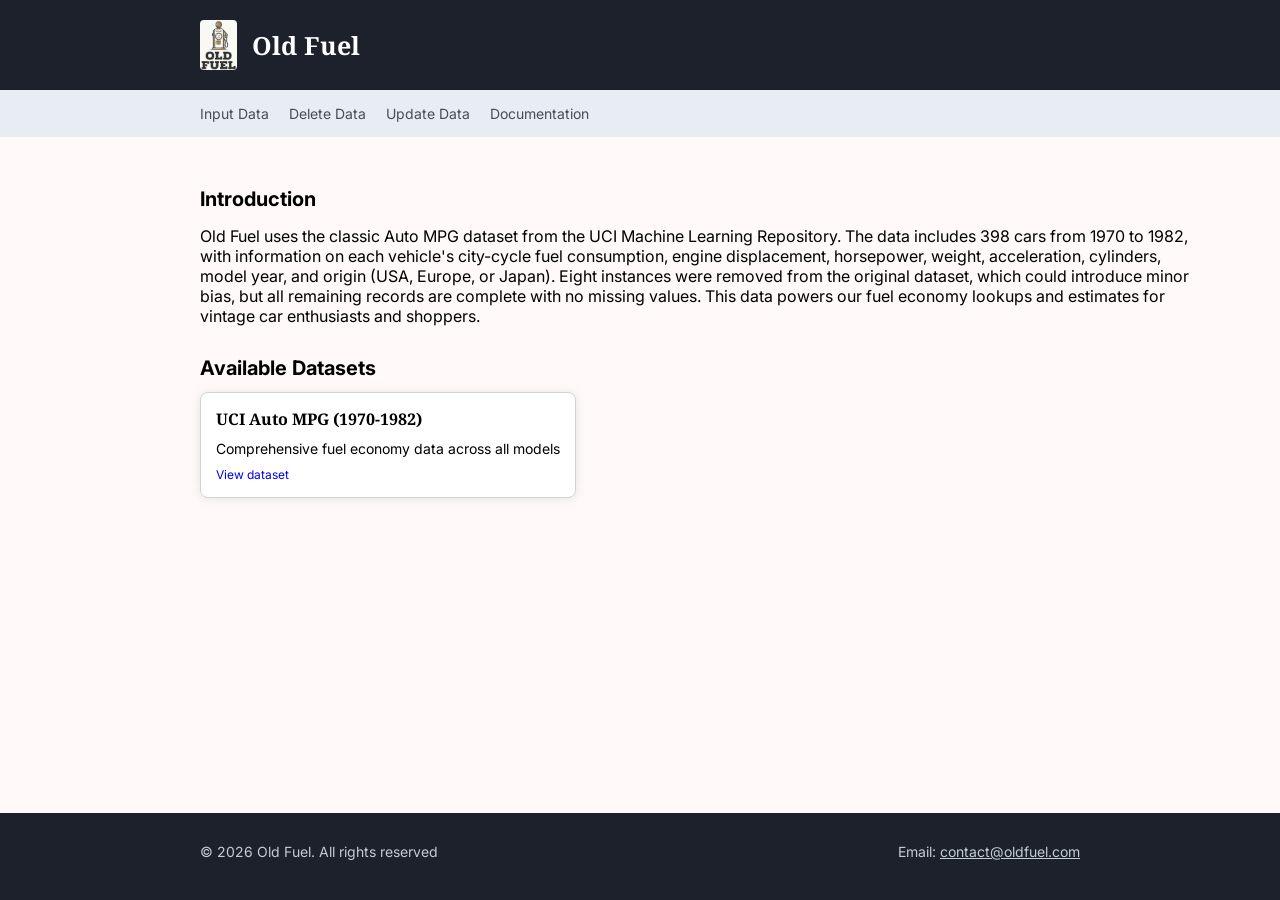
<file: html/index.html>
<!doctype html>
<html lang="en">
  <head>
    <meta charset="UTF-8" />
    <meta name="viewport" content="width=device-width, initial-scale=1.0" />
    <title>Old Fuel</title>
    <link rel="stylesheet" href="/css/home.css" />
    <link rel="preconnect" href="https://fonts.googleapis.com" />
    <link rel="preconnect" href="https://fonts.gstatic.com" crossorigin />
    <link
      href="https://fonts.googleapis.com/css2?family=Inter:ital,opsz,wght@0,14..32,100..900;1,14..32,100..900&family=Noto+Serif:ital,wght@0,100..900;1,100..900&display=swap"
      rel="stylesheet"
    />
  </head>
  <body>
    <!-- HEADER SECTION -->
    <header>
      <div class="header-container">
        <div>
          <img src="/icons/old-fuel.png" alt="old fuel icon" height="50px" />
          <h1>Old Fuel</h1>
        </div>
      </div>
    </header>

    <!-- NAVIGATON MENU -->
    <nav>
      <div class="navigation-menu">
        <a href="data-input.html">Input Data</a>
        <a href="data-deletion.html">Delete Data</a>
        <a href="data-update.html">Update Data</a>
        <a href="documention.html">Documentation</a>
      </div>
    </nav>

    <!-- MAIN CONTENT SECTION -->
    <main>
      <div class="main-content-container">
        <div class="introduction-container">
          <h2 id="introduction">Introduction</h2>
          <p>
            Old Fuel uses the classic Auto MPG dataset from the UCI Machine
            Learning Repository. The data includes 398 cars from 1970 to 1982,
            with information on each vehicle's city-cycle fuel consumption,
            engine displacement, horsepower, weight, acceleration, cylinders,
            model year, and origin (USA, Europe, or Japan). Eight instances were
            removed from the original dataset, which could introduce minor bias,
            but all remaining records are complete with no missing values. This
            data powers our fuel economy lookups and estimates for vintage car
            enthusiasts and shoppers.
          </p>
        </div>
        <div class="available-datasets-container">
          <h2>Available Datasets</h2>
          <div class="datasets-grid-container">
            <div class="dataset-grid-items">
              <div class="dataset-flex-container">
                <h5>UCI Auto MPG (1970-1982)</h5>
                <p>Comprehensive fuel economy data across all models</p>
                <a
                  id="view-dataset"
                  href="http://archive.ics.uci.edu/dataset/9/auto+mpg"
                  >View dataset</a
                >
              </div>
            </div>
          </div>
        </div>
      </div>
    </main>
    <!-- FOOTER -->
    <footer>
      <div class="footer-container">
        <p>&copy; 2026 Old Fuel. All rights reserved</p>
        <p>Email: <a href="contact@oldfuel.com">contact@oldfuel.com</a></p>
      </div>
    </footer>
  </body>
</html>
</file>
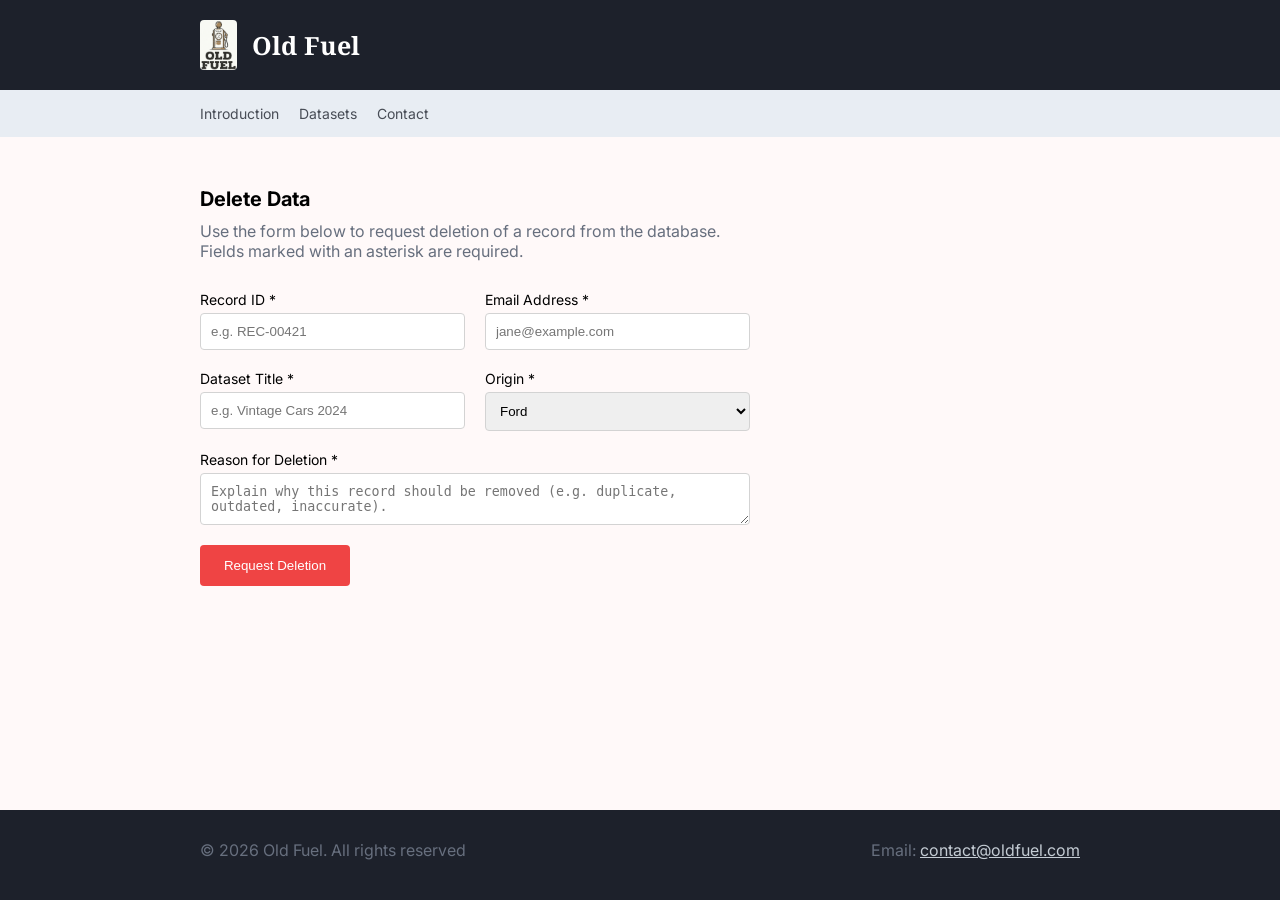
<file: data-deletion.html>
<!doctype html>
<html lang="en">
  <head>
    <meta charset="UTF-8" />
    <meta name="viewport" content="width=device-width, initial-scale=1.0" />
    <title>Old Fuel - Data Deletion</title>
    <link rel="stylesheet" href="data-deletion.css" />
    <link rel="preconnect" href="https://fonts.googleapis.com" />
    <link rel="preconnect" href="https://fonts.gstatic.com" crossorigin />
    <link
      href="https://fonts.googleapis.com/css2?family=Inter:ital,opsz,wght@0,14..32,100..900;1,14..32,100..900&family=Noto+Serif:ital,wght@0,100..900;1,100..900&display=swap"
      rel="stylesheet"
    />
  </head>
  <body>
    <!-- HEADER SECTION -->
    <header>
      <div class="header-container">
        <div>
          <img src="icons/old-fuel.png" alt="old fuel icon" height="50px" />
          <h1>Old Fuel</h1>
        </div>
      </div>
    </header>

    <!-- NAVIGATON MENU -->
    <nav>
      <div class="navigation-menu">
        <a href="#introduction">Introduction</a>
        <a href="#datasets">Datasets</a>
        <a href="#contact">Contact</a>
      </div>
    </nav>

    <main>
      <div class="main-container">
        <div class="submit-flex-container">
          <h2>Delete Data</h2>
          <p>
            Use the form below to request deletion of a record from the
            database. Fields marked with an asterisk are required.
          </p>
        </div>
        <!-- FORM -->
        <form action="" method="POST">
          <div class="form-container">
            <div class="flex-row">
              <!-- NAME -->
              <div class="flex-col">
                <label for="name">Record ID *</label>
                <input
                  type="text"
                  name="name"
                  placeholder="e.g. REC-00421"
                  class="max-width-form"
                  required
                />
              </div>
              <!-- EMAIL ADDRESS -->
              <div class="flex-col">
                <label for="name">Email Address *</label>
                <input
                  class="max-width-form"
                  type="text"
                  name="email"
                  placeholder="jane@example.com"
                  required
                />
              </div>
            </div>
            <!-- DATASET TITLE -->
            <div class="flex-row">
              <div class="flex-col">
                <label for="dataset-title">Dataset Title *</label>
                <input
                  type="text"
                  name="dataset-title"
                  placeholder="e.g. Vintage Cars 2024"
                  class="max-width-form"
                  required
                />
              </div>
              <!-- CAR ORIGIN -->
              <div class="flex-col">
                <label for="category">Origin *</label>
                <select
                  name="origin"
                  id="origin"
                  class="max-width-form"
                  required
                >
                  <option value="ford">Ford</option>
                  <option value="europe">Europe</option>
                  <option value="japan">Japan</option>
                </select>
              </div>
            </div>
            <!-- DESCRIPTION -->
            <div class="flex-col">
              <label for="description">Reason for Deletion *</label>
              <textarea
                name="description"
                id="description"
                class="max-width-input"
                placeholder="Explain why this record should be removed (e.g. duplicate, outdated, inaccurate)."
                required
              ></textarea>
            </div>
            <!-- SUBMIT BUTTON -->
            <button>Request Deletion</button>
          </div>
        </form>
      </div>
    </main>
    <!-- FOOTER -->
    <footer>
      <div class="footer-container">
        <p>&copy; 2026 Old Fuel. All rights reserved</p>
        <p>Email: <a href="contact@oldfuel.com">contact@oldfuel.com</a></p>
      </div>
    </footer>
  </body>
</html>
</file>
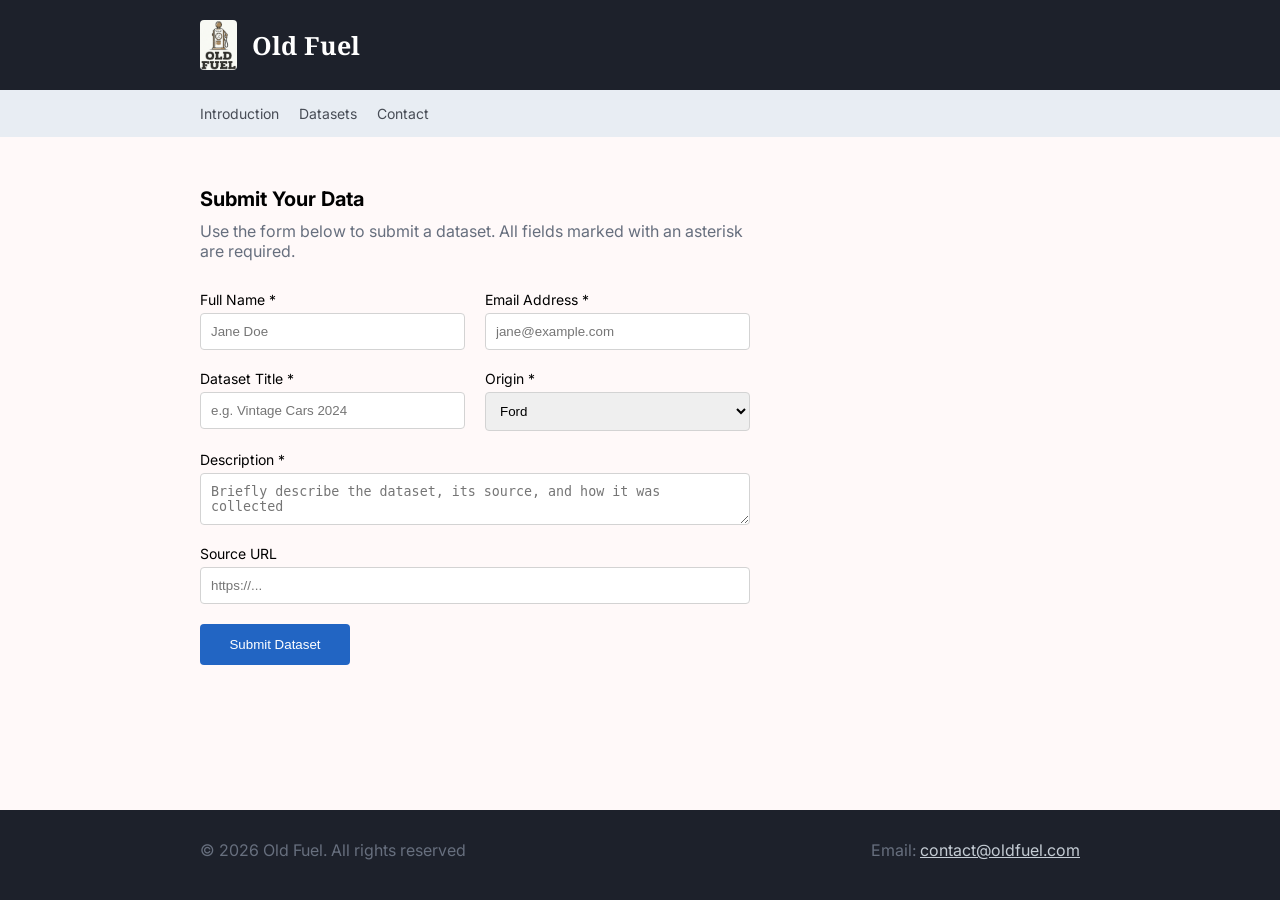
<file: data-input.html>
<!doctype html>
<html lang="en">
  <head>
    <meta charset="UTF-8" />
    <meta name="viewport" content="width=device-width, initial-scale=1.0" />
    <title>Old Fuel - Data Input</title>
    <link rel="stylesheet" href="data-input.css" />
    <link rel="preconnect" href="https://fonts.googleapis.com" />
    <link rel="preconnect" href="https://fonts.gstatic.com" crossorigin />
    <link
      href="https://fonts.googleapis.com/css2?family=Inter:ital,opsz,wght@0,14..32,100..900;1,14..32,100..900&family=Noto+Serif:ital,wght@0,100..900;1,100..900&display=swap"
      rel="stylesheet"
    />
  </head>
  <body>
    <!-- HEADER SECTION -->
    <header>
      <div class="header-container">
        <div>
          <img src="icons/old-fuel.png" alt="old fuel icon" height="50px" />
          <h1>Old Fuel</h1>
        </div>
      </div>
    </header>

    <!-- NAVIGATON MENU -->
    <nav>
      <div class="navigation-menu">
        <a href="#introduction">Introduction</a>
        <a href="#datasets">Datasets</a>
        <a href="#contact">Contact</a>
      </div>
    </nav>

    <main>
      <div class="main-container">
        <div class="submit-flex-container">
          <h2>Submit Your Data</h2>
          <p>
            Use the form below to submit a dataset. All fields marked with an
            asterisk are required.
          </p>
        </div>
        <!-- FORM -->
        <form action="" method="POST">
          <div class="form-container">
            <div class="flex-row">
              <!-- NAME -->
              <div class="flex-col">
                <label for="name">Full Name *</label>
                <input
                  type="text"
                  name="name"
                  placeholder="Jane Doe"
                  class="max-width-form"
                  required
                />
              </div>
              <!-- EMAIL ADDRESS -->
              <div class="flex-col">
                <label for="name">Email Address *</label>
                <input
                  class="max-width-form"
                  type="text"
                  name="email"
                  placeholder="jane@example.com"
                  required
                />
              </div>
            </div>
            <!-- DATASET TITLE -->
            <div class="flex-row">
              <div class="flex-col">
                <label for="dataset-title">Dataset Title *</label>
                <input
                  type="text"
                  name="dataset-title"
                  placeholder="e.g. Vintage Cars 2024"
                  class="max-width-form"
                  required
                />
              </div>
              <!-- CAR ORIGIN -->
              <div class="flex-col">
                <label for="category">Origin *</label>
                <select
                  name="origin"
                  id="origin"
                  class="max-width-form"
                  required
                >
                  <option value="ford">Ford</option>
                  <option value="europe">Europe</option>
                  <option value="japan">Japan</option>
                </select>
              </div>
            </div>
            <!-- DESCRIPTION -->
            <div class="flex-col">
              <label for="description">Description *</label>
              <textarea
                name="description"
                id="description"
                class="max-width-input"
                placeholder="Briefly describe the dataset, its source, and how it was collected"
                required
              ></textarea>
            </div>
            <!-- URL -->
            <div class="flex-col">
              <label for="source-url">Source URL</label>
              <input
                type="text"
                class="max-width-input"
                placeholder="https://..."
              />
            </div>
            <!-- SUBMIT BUTTON -->
            <button>Submit Dataset</button>
          </div>
        </form>
      </div>
    </main>
    <!-- FOOTER -->
    <footer>
      <div class="footer-container">
        <p>&copy; 2026 Old Fuel. All rights reserved</p>
        <p>Email: <a href="contact@oldfuel.com">contact@oldfuel.com</a></p>
      </div>
    </footer>
  </body>
</html>
</file>
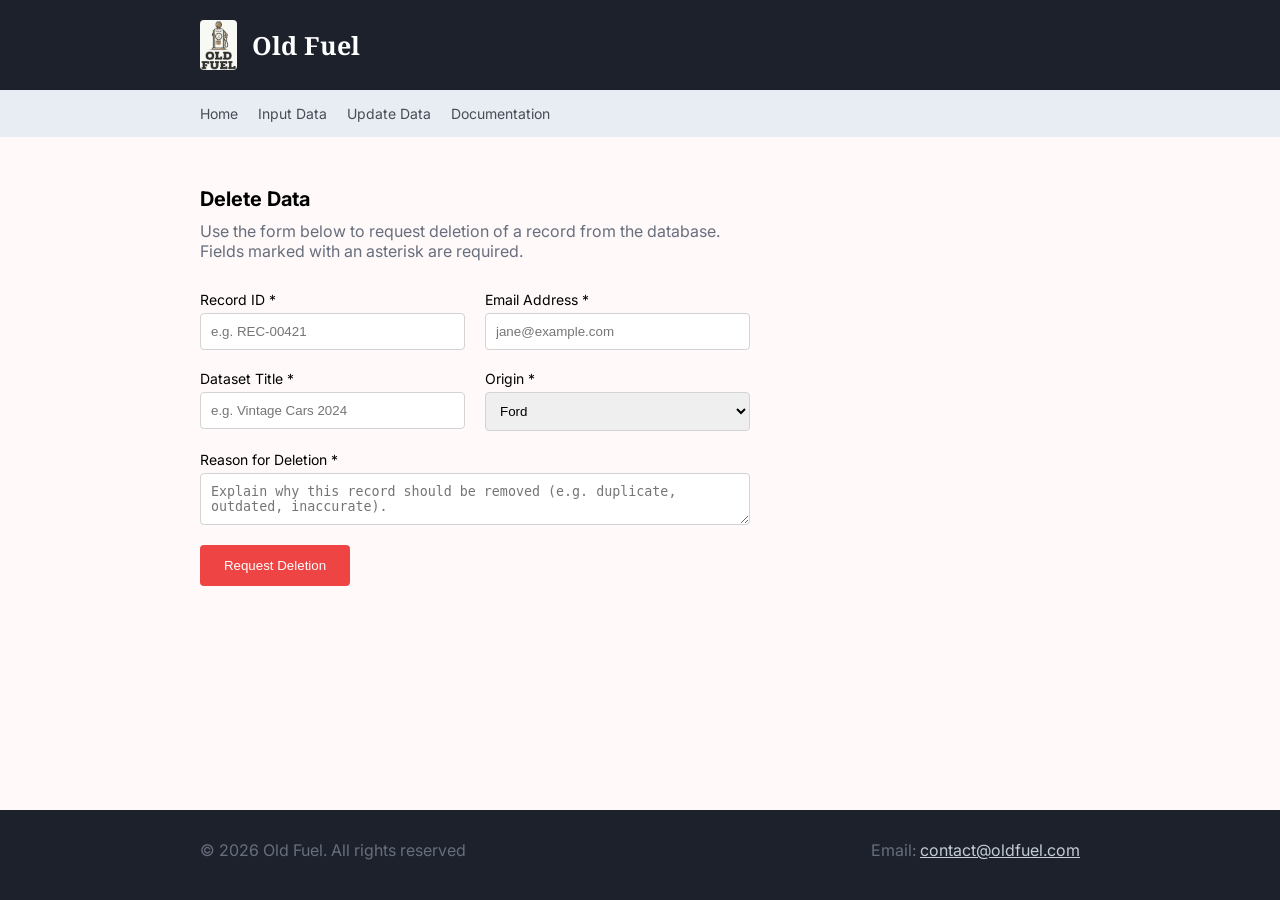
<file: html/data-deletion.html>
<!doctype html>
<html lang="en">
  <head>
    <meta charset="UTF-8" />
    <meta name="viewport" content="width=device-width, initial-scale=1.0" />
    <title>Old Fuel - Data Deletion</title>
    <link rel="stylesheet" href="/css/data-deletion.css" />
    <link rel="preconnect" href="https://fonts.googleapis.com" />
    <link rel="preconnect" href="https://fonts.gstatic.com" crossorigin />
    <link
      href="https://fonts.googleapis.com/css2?family=Inter:ital,opsz,wght@0,14..32,100..900;1,14..32,100..900&family=Noto+Serif:ital,wght@0,100..900;1,100..900&display=swap"
      rel="stylesheet"
    />
  </head>
  <body>
    <!-- HEADER SECTION -->
    <header>
      <div class="header-container">
        <div>
          <img src="/icons/old-fuel.png" alt="old fuel icon" height="50px" />
          <h1>Old Fuel</h1>
        </div>
      </div>
    </header>

    <!-- NAVIGATON MENU -->
    <nav>
      <div class="navigation-menu">
        <a href="/index.html">Home</a>
        <a href="data-input.html">Input Data</a>
        <a href="data-update.html">Update Data</a>
        <a href="documention.html">Documentation</a>
      </div>
    </nav>

    <main>
      <div class="main-container">
        <div class="submit-flex-container">
          <h2>Delete Data</h2>
          <p>
            Use the form below to request deletion of a record from the
            database. Fields marked with an asterisk are required.
          </p>
        </div>
        <!-- FORM -->
        <form action="" method="POST">
          <div class="form-container">
            <div class="flex-row">
              <!-- NAME -->
              <div class="flex-col">
                <label for="name">Record ID *</label>
                <input
                  type="text"
                  name="name"
                  placeholder="e.g. REC-00421"
                  class="max-width-form"
                  required
                />
              </div>
              <!-- EMAIL ADDRESS -->
              <div class="flex-col">
                <label for="name">Email Address *</label>
                <input
                  class="max-width-form"
                  type="text"
                  name="email"
                  placeholder="jane@example.com"
                  required
                />
              </div>
            </div>
            <!-- DATASET TITLE -->
            <div class="flex-row">
              <div class="flex-col">
                <label for="dataset-title">Dataset Title *</label>
                <input
                  type="text"
                  name="dataset-title"
                  placeholder="e.g. Vintage Cars 2024"
                  class="max-width-form"
                  required
                />
              </div>
              <!-- CAR ORIGIN -->
              <div class="flex-col">
                <label for="category">Origin *</label>
                <select
                  name="origin"
                  id="origin"
                  class="max-width-form"
                  required
                >
                  <option value="ford">Ford</option>
                  <option value="europe">Europe</option>
                  <option value="japan">Japan</option>
                </select>
              </div>
            </div>
            <!-- DESCRIPTION -->
            <div class="flex-col">
              <label for="description">Reason for Deletion *</label>
              <textarea
                name="description"
                id="description"
                class="max-width-input"
                placeholder="Explain why this record should be removed (e.g. duplicate, outdated, inaccurate)."
                required
              ></textarea>
            </div>
            <!-- SUBMIT BUTTON -->
            <button>Request Deletion</button>
          </div>
        </form>
      </div>
    </main>
    <!-- FOOTER -->
    <footer>
      <div class="footer-container">
        <p>&copy; 2026 Old Fuel. All rights reserved</p>
        <p>Email: <a href="contact@oldfuel.com">contact@oldfuel.com</a></p>
      </div>
    </footer>
  </body>
</html>
</file>
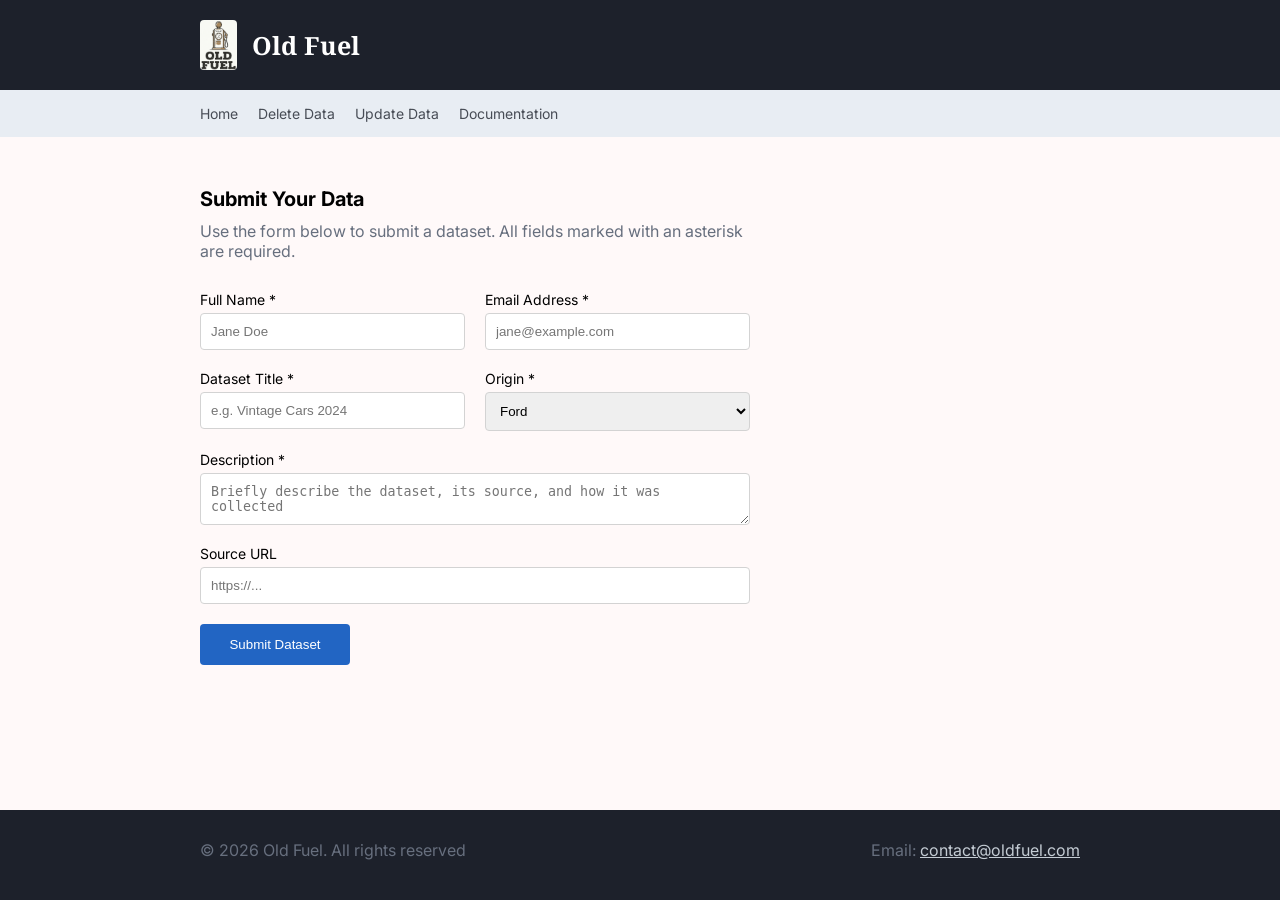
<file: html/data-input.html>
<!doctype html>
<html lang="en">
  <head>
    <meta charset="UTF-8" />
    <meta name="viewport" content="width=device-width, initial-scale=1.0" />
    <title>Old Fuel - Data Input</title>
    <link rel="stylesheet" href="/css/data-input.css" />
    <link rel="preconnect" href="https://fonts.googleapis.com" />
    <link rel="preconnect" href="https://fonts.gstatic.com" crossorigin />
    <link
      href="https://fonts.googleapis.com/css2?family=Inter:ital,opsz,wght@0,14..32,100..900;1,14..32,100..900&family=Noto+Serif:ital,wght@0,100..900;1,100..900&display=swap"
      rel="stylesheet"
    />
  </head>
  <body>
    <!-- HEADER SECTION -->
    <header>
      <div class="header-container">
        <div>
          <img src="/icons/old-fuel.png" alt="old fuel icon" height="50px" />
          <h1>Old Fuel</h1>
        </div>
      </div>
    </header>

    <!-- NAVIGATON MENU -->
    <nav>
      <div class="navigation-menu">
        <a href="/index.html">Home</a>
        <a href="data-deletion.html">Delete Data</a>
        <a href="data-update.html">Update Data</a>
        <a href="documention.html">Documentation</a>
      </div>
    </nav>

    <main>
      <div class="main-container">
        <div class="submit-flex-container">
          <h2>Submit Your Data</h2>
          <p>
            Use the form below to submit a dataset. All fields marked with an
            asterisk are required.
          </p>
        </div>
        <!-- FORM -->
        <form action="" method="POST">
          <div class="form-container">
            <div class="flex-row">
              <!-- NAME -->
              <div class="flex-col">
                <label for="name">Full Name *</label>
                <input
                  type="text"
                  name="name"
                  placeholder="Jane Doe"
                  class="max-width-form"
                  required
                />
              </div>
              <!-- EMAIL ADDRESS -->
              <div class="flex-col">
                <label for="name">Email Address *</label>
                <input
                  class="max-width-form"
                  type="text"
                  name="email"
                  placeholder="jane@example.com"
                  required
                />
              </div>
            </div>
            <!-- DATASET TITLE -->
            <div class="flex-row">
              <div class="flex-col">
                <label for="dataset-title">Dataset Title *</label>
                <input
                  type="text"
                  name="dataset-title"
                  placeholder="e.g. Vintage Cars 2024"
                  class="max-width-form"
                  required
                />
              </div>
              <!-- CAR ORIGIN -->
              <div class="flex-col">
                <label for="category">Origin *</label>
                <select
                  name="origin"
                  id="origin"
                  class="max-width-form"
                  required
                >
                  <option value="ford">Ford</option>
                  <option value="europe">Europe</option>
                  <option value="japan">Japan</option>
                </select>
              </div>
            </div>
            <!-- DESCRIPTION -->
            <div class="flex-col">
              <label for="description">Description *</label>
              <textarea
                name="description"
                id="description"
                class="max-width-input"
                placeholder="Briefly describe the dataset, its source, and how it was collected"
                required
              ></textarea>
            </div>
            <!-- URL -->
            <div class="flex-col">
              <label for="source-url">Source URL</label>
              <input
                type="text"
                class="max-width-input"
                placeholder="https://..."
              />
            </div>
            <!-- SUBMIT BUTTON -->
            <button>Submit Dataset</button>
          </div>
        </form>
      </div>
    </main>
    <!-- FOOTER -->
    <footer>
      <div class="footer-container">
        <p>&copy; 2026 Old Fuel. All rights reserved</p>
        <p>Email: <a href="contact@oldfuel.com">contact@oldfuel.com</a></p>
      </div>
    </footer>
  </body>
</html>
</file>
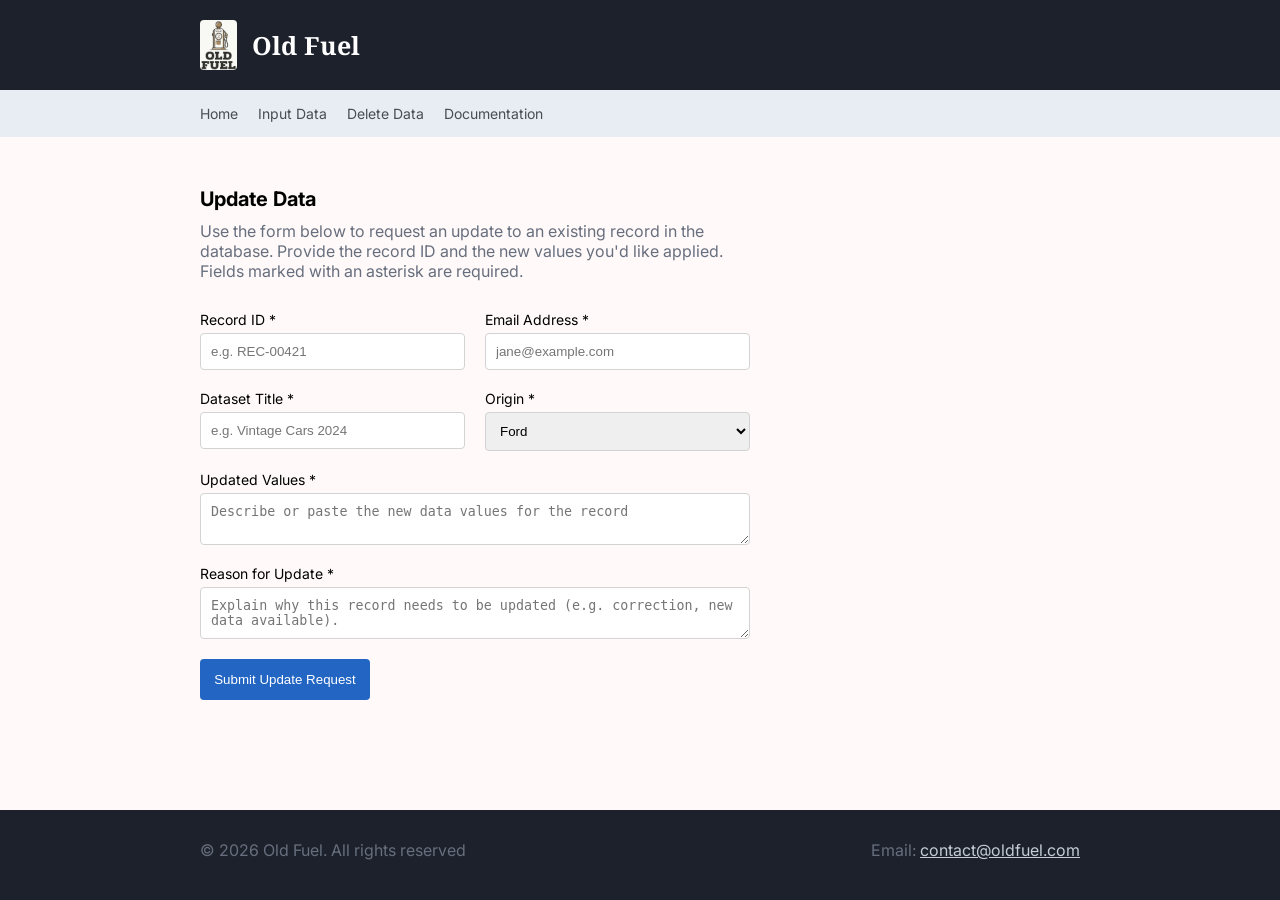
<file: html/data-update.html>
<!doctype html>
<html lang="en">
  <head>
    <meta charset="UTF-8" />
    <meta name="viewport" content="width=device-width, initial-scale=1.0" />
    <title>Old Fuel - Data Update</title>
    <link rel="stylesheet" href="/css/data-update.css" />
    <link rel="preconnect" href="https://fonts.googleapis.com" />
    <link rel="preconnect" href="https://fonts.gstatic.com" crossorigin />
    <link
      href="https://fonts.googleapis.com/css2?family=Inter:ital,opsz,wght@0,14..32,100..900;1,14..32,100..900&family=Noto+Serif:ital,wght@0,100..900;1,100..900&display=swap"
      rel="stylesheet"
    />
  </head>
  <body>
    <!-- HEADER SECTION -->
    <header>
      <div class="header-container">
        <div>
          <img src="/icons/old-fuel.png" alt="old fuel icon" height="50px" />
          <h1>Old Fuel</h1>
        </div>
      </div>
    </header>

    <!-- NAVIGATON MENU -->
    <nav>
      <div class="navigation-menu">
        <a href="/index.html">Home</a>
        <a href="data-input.html">Input Data</a>
        <a href="data-deletion.html">Delete Data</a>
        <a href="documention.html">Documentation</a>
      </div>
    </nav>

    <main>
      <div class="main-container">
        <div class="submit-flex-container">
          <h2>Update Data</h2>
          <p>
            Use the form below to request an update to an existing record in the
            database. Provide the record ID and the new values you'd like
            applied. Fields marked with an asterisk are required.
          </p>
        </div>
        <!-- FORM -->
        <form action="" method="POST">
          <div class="form-container">
            <div class="flex-row">
              <!-- NAME -->
              <div class="flex-col">
                <label for="name">Record ID *</label>
                <input
                  type="text"
                  name="name"
                  placeholder="e.g. REC-00421"
                  class="max-width-form"
                  required
                />
              </div>
              <!-- EMAIL ADDRESS -->
              <div class="flex-col">
                <label for="name">Email Address *</label>
                <input
                  class="max-width-form"
                  type="text"
                  name="email"
                  placeholder="jane@example.com"
                  required
                />
              </div>
            </div>
            <!-- DATASET TITLE -->
            <div class="flex-row">
              <div class="flex-col">
                <label for="dataset-title">Dataset Title *</label>
                <input
                  type="text"
                  name="dataset-title"
                  placeholder="e.g. Vintage Cars 2024"
                  class="max-width-form"
                  required
                />
              </div>
              <!-- CAR ORIGIN -->
              <div class="flex-col">
                <label for="category">Origin *</label>
                <select
                  name="origin"
                  id="origin"
                  class="max-width-form"
                  required
                >
                  <option value="ford">Ford</option>
                  <option value="europe">Europe</option>
                  <option value="japan">Japan</option>
                </select>
              </div>
            </div>
            <!-- UPDATED VALUES -->
            <div class="flex-col">
              <label for="update-values">Updated Values *</label>
              <textarea
                name="update-values"
                id="update-values"
                class="max-width-input"
                placeholder="Describe or paste the new data values for the record"
              ></textarea>
            </div>

            <!-- DESCRIPTION -->
            <div class="flex-col">
              <label for="description">Reason for Update *</label>
              <textarea
                name="description"
                id="description"
                class="max-width-input"
                placeholder="Explain why this record needs to be updated (e.g. correction, new data available)."
                required
              ></textarea>
            </div>
            <!-- SUBMIT BUTTON -->
            <button>Submit Update Request</button>
          </div>
        </form>
      </div>
    </main>
    <!-- FOOTER -->
    <footer>
      <div class="footer-container">
        <p>&copy; 2026 Old Fuel. All rights reserved</p>
        <p>Email: <a href="contact@oldfuel.com">contact@oldfuel.com</a></p>
      </div>
    </footer>
  </body>
</html>
</file>
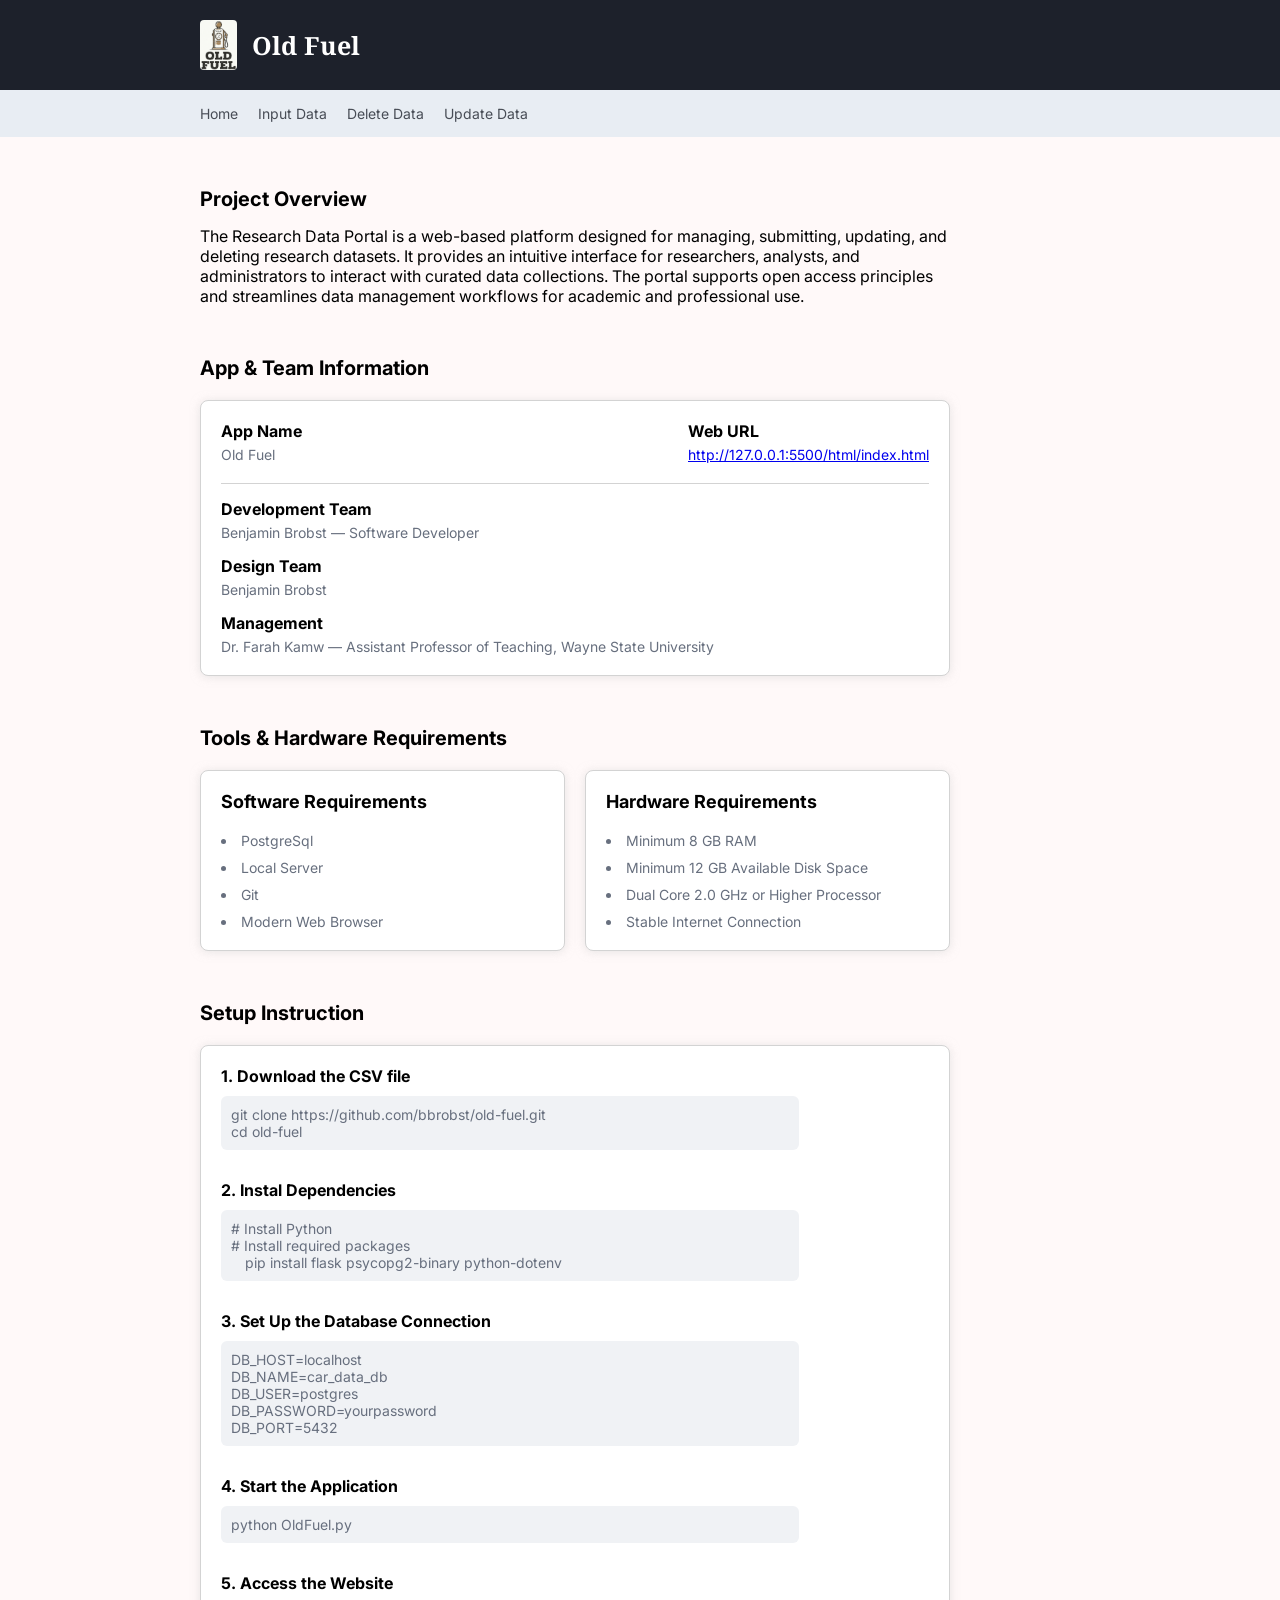
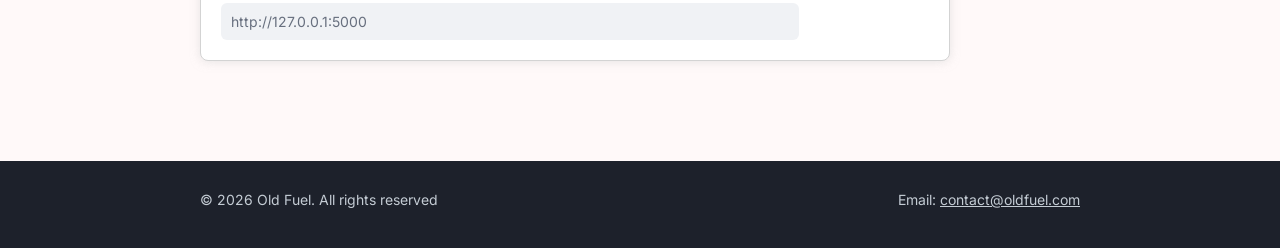
<file: html/documention.html>
<!doctype html>
<html lang="en">
  <head>
    <meta charset="UTF-8" />
    <meta name="viewport" content="width=device-width, initial-scale=1.0" />
    <title>Old Fuel - Documentation</title>
    <link rel="stylesheet" href="/css/documentation.css" />
    <link rel="preconnect" href="https://fonts.googleapis.com" />
    <link rel="preconnect" href="https://fonts.gstatic.com" crossorigin />
    <link
      href="https://fonts.googleapis.com/css2?family=Inter:ital,opsz,wght@0,14..32,100..900;1,14..32,100..900&family=Noto+Serif:ital,wght@0,100..900;1,100..900&display=swap"
      rel="stylesheet"
    />
  </head>
  <body>
    <!-- HEADER SECTION -->
    <header>
      <div class="header-container">
        <div>
          <img src="/icons/old-fuel.png" alt="old fuel icon" height="50px" />
          <h1>Old Fuel</h1>
        </div>
      </div>
    </header>

    <!-- NAVIGATON MENU -->
    <nav>
      <div class="navigation-menu">
        <a href="/index.html">Home</a>
        <a href="data-input.html">Input Data</a>
        <a href="data-deletion.html">Delete Data</a>
        <a href="data-update.html">Update Data</a>
      </div>
    </nav>

    <!-- MAIN CONTENT SECTION -->
    <main>
      <div class="main-content-container">
        <div class="project-overview-container">
          <h2>Project Overview</h2>
          <p>
            The Research Data Portal is a web-based platform designed for
            managing, submitting, updating, and deleting research datasets. It
            provides an intuitive interface for researchers, analysts, and
            administrators to interact with curated data collections. The portal
            supports open access principles and streamlines data management
            workflows for academic and professional use.
          </p>
        </div>
        <!-- APP & TEAM INFORMATION -->
        <div class="app-team-info">
          <h2>App & Team Information</h2>
          <div class="app-team-grid-container">
            <div class="app-team-flex-container-col">
              <div class="name-url-flex-row">
                <div class="app-info-flex-col">
                  <p class="app-team-header-category"><span>App Name</span></p>
                  <p class="app-info-credit-description">
                    <span>Old Fuel</span>
                  </p>
                </div>
                <div class="app-info-flex-col">
                  <p class="app-team-header-category">Web URL</p>
                  <a href="http://127.0.0.1:5500/html/index.html"
                    >http://127.0.0.1:5500/html/index.html</a
                  >
                </div>
              </div>
              <div class="app-info-flex-col">
                <p class="app-team-header-category">Development Team</p>
                <p class="app-info-credit-description">
                  Benjamin Brobst — Software Developer
                </p>
              </div>
              <div class="app-info-flex-col">
                <p class="app-team-header-category">Design Team</p>
                <p class="app-info-credit-description">Benjamin Brobst</p>
              </div>
              <div class="app-info-flex-col">
                <p class="app-team-header-category">Management</p>
                <p class="app-info-credit-description">
                  Dr. Farah Kamw — Assistant Professor of Teaching, Wayne State
                  University
                </p>
              </div>
            </div>
          </div>
        </div>

        <!-- TOOLS & HARDWARE REQUIRMENTS -->
        <div class="tools-hardware-container-flex-col">
          <h2>Tools & Hardware Requirements</h2>
          <div class="tools-hardware-grid-container">
            <div class="tools-hardware-grid-items">
              <div class="tools-hardware-flexbox-col">
                <p>Software Requirements</p>
                <div class="tools-hardware-flex-items">
                  <ul>
                    <li>PostgreSql</li>
                    <li>Local Server</li>
                    <li>Git</li>
                    <li>Modern Web Browser</li>
                  </ul>
                </div>
              </div>
            </div>
            <div class="tools-hardware-grid-items">
              <div class="tools-hardware-flexbox-col">
                <p>Hardware Requirements</p>
                <div class="tools-hardware-flex-items">
                  <ul>
                    <li>Minimum 8 GB RAM</li>
                    <li>Minimum 12 GB Available Disk Space</li>
                    <li>Dual Core 2.0 GHz or Higher Processor</li>
                    <li>Stable Internet Connection</li>
                  </ul>
                </div>
              </div>
            </div>
          </div>
        </div>

        <!-- SETUP INSTRUCTION -->
        <div class="setup-instruction-flexbox-container-col">
          <h2>Setup Instruction</h2>
          <div class="setup-steps-flexbox-container-col">
            <div class="setup-steps-flexbox-col">
              <p class="setup-steps-header">1. Download the CSV file</p>
              <div class="setup-steps-description-flexbox-container-col">
                <p>git clone https://github.com/bbrobst/old-fuel.git</p>
                <p>cd old-fuel</p>
              </div>
            </div>
            <div class="setup-steps-flexbox-col">
              <p class="setup-steps-header">2. Instal Dependencies</p>
              <div class="setup-steps-description-flexbox-container-col">
                <p># Install Python</p>
                <p># Install required packages</p>
                <p>&emsp;pip install flask psycopg2-binary python-dotenv</p>
              </div>
            </div>
            <div class="setup-steps-flexbox-col">
              <p class="setup-steps-header">
                3. Set Up the Database Connection
              </p>
              <div class="setup-steps-description-flexbox-container-col">
                <p>DB_HOST=localhost</p>
                <p>DB_NAME=car_data_db</p>
                <p>DB_USER=postgres</p>
                <p>DB_PASSWORD=yourpassword</p>
                <p>DB_PORT=5432</p>
              </div>
            </div>
            <div class="setup-steps-flexbox-col">
              <p class="setup-steps-header">4. Start the Application</p>
              <div class="setup-steps-description-flexbox-container-col">
                <p>python OldFuel.py</p>
              </div>
            </div>
            <div class="setup-steps-flexbox-col">
              <p class="setup-steps-header">5. Access the Website</p>
              <div class="setup-steps-description-flexbox-container-col">
                <p>http://127.0.0.1:5000</p>
              </div>
            </div>
          </div>
        </div>
      </div>
    </main>

    <!-- FOOTER -->
    <footer>
      <div class="footer-container">
        <p>&copy; 2026 Old Fuel. All rights reserved</p>
        <p>Email: <a href="contact@oldfuel.com">contact@oldfuel.com</a></p>
      </div>
    </footer>
  </body>
</html>
</file>
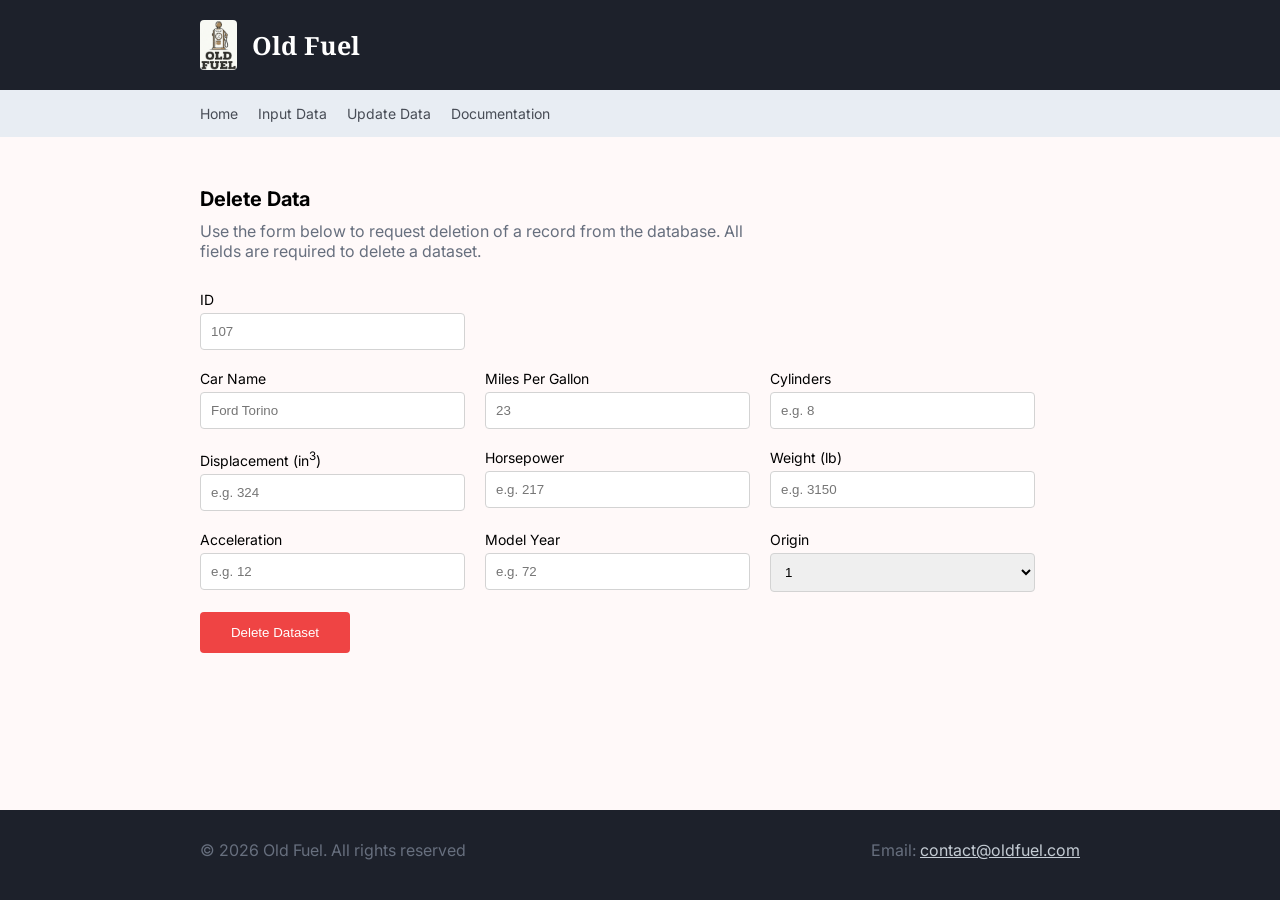
<file: frontend/html/data-deletion.html>
<!doctype html>
<html lang="en">
  <head>
    <meta charset="UTF-8" />
    <meta name="viewport" content="width=device-width, initial-scale=1.0" />
    <title>Old Fuel - Data Deletion</title>
    <link rel="stylesheet" href="/frontend/css/data-deletion.css" />
    <link rel="preconnect" href="https://fonts.googleapis.com" />
    <link rel="preconnect" href="https://fonts.gstatic.com" crossorigin />
    <link
      href="https://fonts.googleapis.com/css2?family=Inter:ital,opsz,wght@0,14..32,100..900;1,14..32,100..900&family=Noto+Serif:ital,wght@0,100..900;1,100..900&display=swap"
      rel="stylesheet"
    />
  </head>
  <body>
    <!-- HEADER SECTION -->
    <header>
      <div class="header-container">
        <div>
          <img src="/frontend/icons/old-fuel.png" alt="old fuel icon" height="50px" />
          <h1>Old Fuel</h1>
        </div>
      </div>
    </header>

    <!-- NAVIGATON MENU -->
    <nav>
      <div class="navigation-menu">
        <a href="/index.html">Home</a>
        <a href="data-input.html">Input Data</a>
        <a href="data-update.html">Update Data</a>
        <a href="documention.html">Documentation</a>
      </div>
    </nav>

    <main>
      <div class="main-container">
        <div class="submit-flex-container">
          <h2>Delete Data</h2>
          <p>
            Use the form below to request deletion of a record from the
            database. All fields are required to delete a dataset.
          </p>
        </div>
        <!-- FORM -->
        <form action="/api/cars/delete" method="POST">
          <div class="form-container">
            <div class="flex-row">
              <!-- ID -->
              <div class="flex-col">
                <label for="id">ID</label>
                <input
                  class="max-width-form"
                  type="text"
                  name="id"
                  placeholder="107"
                  required
                />
              </div>
            </div>
            <div class="flex-row">
              <!-- CAR NAME -->
              <div class="flex-col">
                <label for="car_name">Car Name</label>
                <input
                  class="max-width-form"
                  type="text"
                  name="car_name"
                  placeholder="Ford Torino"
                  required
                />
              </div>
              <!-- MPG -->
              <div class="flex-col">
                <label for="mpg">Miles Per Gallon</label>
                <input
                  class="max-width-form"
                  type="text"
                  name="mpg"
                  placeholder="23"
                  required
                />
              </div>
              <!-- CYLINDERS -->
              <div class="flex-col">
                <label for="cylinders">Cylinders</label>
                <input
                  class="max-width-form"
                  type="text"
                  name="cylinders"
                  placeholder="e.g. 8"
                  required
                />
              </div>
            </div>
            <!-- DISPLACEMENT -->
            <div class="flex-row">
              <div class="flex-col">
                <label for="displacement">Displacement (in<sup>3</sup>)</label>
                <input
                  type="text"
                  name="displacement"
                  placeholder="e.g. 324"
                  class="max-width-form"
                  required
                />
              </div>
              <!-- HORSEPOWER -->
              <div class="flex-col">
                <label for="horsepower">Horsepower</label>
                <input
                  type="text"
                  name="horsepower"
                  placeholder="e.g. 217"
                  class="max-width-form"
                  required
                />
              </div>
              <!-- WEIGHT -->
              <div class="flex-col">
                <label for="weight">Weight (lb)</label>
                <input
                  type="text"
                  name="weight"
                  placeholder="e.g. 3150"
                  class="max-width-form"
                  required
                />
              </div>
            </div>
            <!-- ACCELERATION -->
            <div class="flex-row">
              <div class="flex-col">
                <label for="acceleration">Acceleration</label>
                <input
                  type="text"
                  name="acceleration"
                  placeholder="e.g. 12"
                  class="max-width-form"
                  required
                />
              </div>
              <!-- MODEL YEAR -->
              <div class="flex-col">
                <label for="model_year">Model Year</label>
                <input
                  type="text"
                  name="model_year"
                  placeholder="e.g. 72"
                  class="max-width-form"
                  required
                />
              </div>
              <!-- CAR ORIGIN -->
              <div class="flex-col">
                <label for="origin">Origin</label>
                <select
                  name="origin"
                  id="origin"
                  class="max-width-form"
                  required
                >
                  <option value="1">1</option>
                  <option value="2">2</option>
                  <option value="3">3</option>
                </select>
              </div>
            </div>
            <!-- SUBMIT BUTTON -->
            <button>Delete Dataset</button>
          </div>
        </form>
      </div>
    </main>
    <!-- FOOTER -->
    <footer>
      <div class="footer-container">
        <p>&copy; 2026 Old Fuel. All rights reserved</p>
        <p>Email: <a href="contact@oldfuel.com">contact@oldfuel.com</a></p>
      </div>
    </footer>
  </body>
</html>
</file>
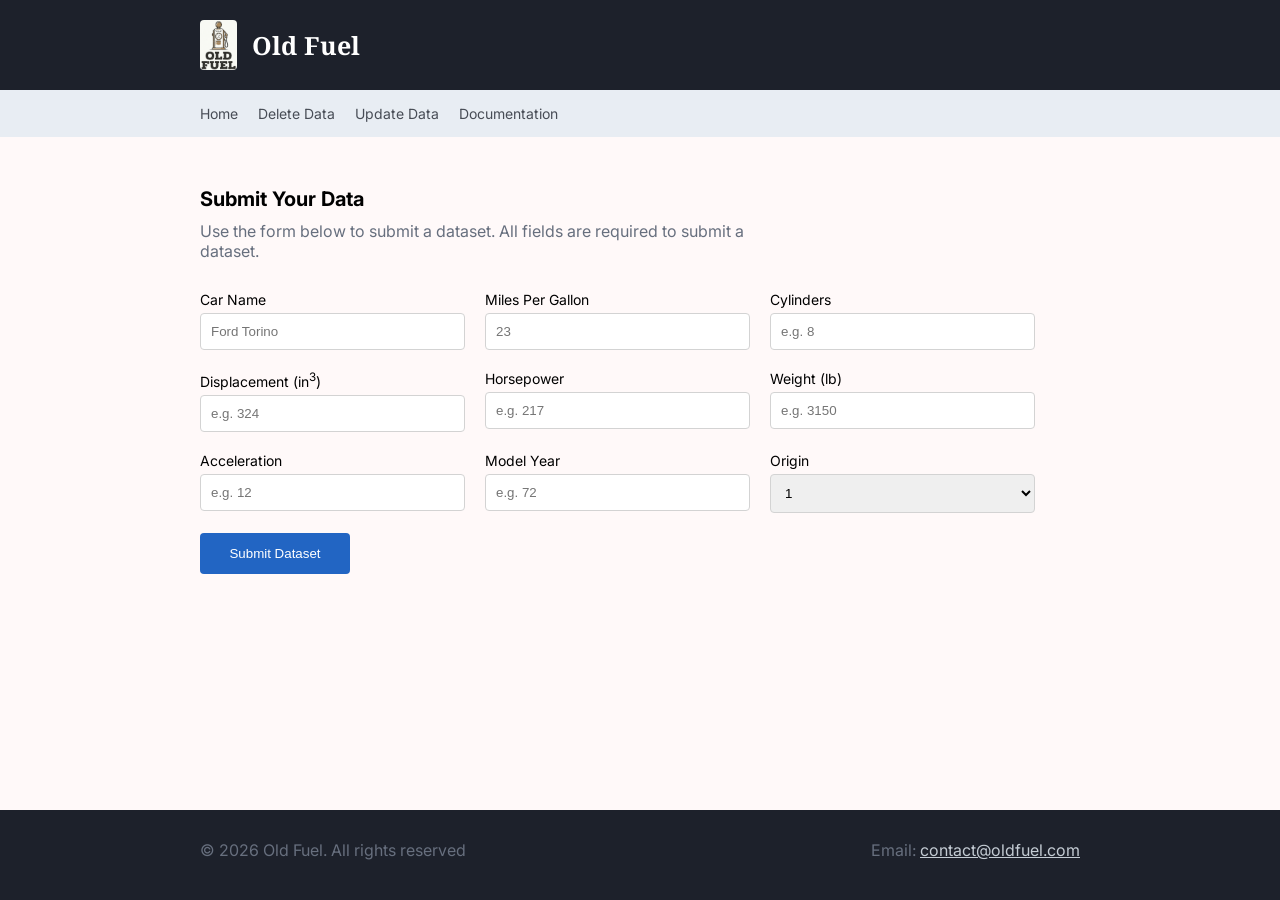
<file: frontend/html/data-input.html>
<!doctype html>
<html lang="en">
  <head>
    <meta charset="UTF-8" />
    <meta name="viewport" content="width=device-width, initial-scale=1.0" />
    <title>Old Fuel - Data Input</title>
    <link rel="stylesheet" href="/frontend/css/data-input.css" />
    <link rel="preconnect" href="https://fonts.googleapis.com" />
    <link rel="preconnect" href="https://fonts.gstatic.com" crossorigin />
    <link
      href="https://fonts.googleapis.com/css2?family=Inter:ital,opsz,wght@0,14..32,100..900;1,14..32,100..900&family=Noto+Serif:ital,wght@0,100..900;1,100..900&display=swap"
      rel="stylesheet"
    />
  </head>
  <body>
    <!-- HEADER SECTION -->
    <header>
      <div class="header-container">
        <div>
          <img src="/frontend/icons/old-fuel.png" alt="old fuel icon" height="50px" />
          <h1>Old Fuel</h1>
        </div>
      </div>
    </header>

    <!-- NAVIGATON MENU -->
    <nav>
      <div class="navigation-menu">
        <a href="/index.html">Home</a>
        <a href="data-deletion.html">Delete Data</a>
        <a href="data-update.html">Update Data</a>
        <a href="documention.html">Documentation</a>
      </div>
    </nav>

    <main>
      <div class="main-container">
        <div class="submit-flex-container">
          <h2>Submit Your Data</h2>
          <p>
            Use the form below to submit a dataset. All fields are required to submit a dataset.
          </p>
        </div>
        <!-- FORM -->
        <form action="/api/cars" method="POST">
          <div class="form-container">
            <div class="flex-row">
              <!-- CAR NAME -->
              <div class="flex-col">
                <label for="car_name">Car Name</label>
                <input
                  class="max-width-form"
                  type="text"
                  name="car_name"
                  placeholder="Ford Torino"
                  required
                />
              </div>
              <!-- MPG -->
              <div class="flex-col">
                <label for="mpg">Miles Per Gallon</label>
                <input
                  class="max-width-form"
                  type="text"
                  name="mpg"
                  placeholder="23"
                  required
                />
              </div>
              <!-- CYLINDERS -->
              <div class="flex-col">
                <label for="cylinders">Cylinders</label>
                <input
                  class="max-width-form"
                  type="text"
                  name="cylinders"
                  placeholder="e.g. 8"
                  required
                />
              </div>
            </div>
            <!-- DISPLACEMENT -->
            <div class="flex-row">
              <div class="flex-col">
                <label for="displacement">Displacement (in<sup>3</sup>)</label>
                <input
                  type="text"
                  name="displacement"
                  placeholder="e.g. 324"
                  class="max-width-form"
                  required
                />
              </div>
              <!-- HORSEPOWER -->
              <div class="flex-col">
                <label for="horsepower">Horsepower</label>
                <input
                  type="text"
                  name="horsepower"
                  placeholder="e.g. 217"
                  class="max-width-form"
                  required
                />
              </div>
              <!-- WEIGHT -->
              <div class="flex-col">
                <label for="weight">Weight (lb)</label>
                <input
                  type="text"
                  name="weight"
                  placeholder="e.g. 3150"
                  class="max-width-form"
                  required
                />
              </div>
            </div>
            <!-- ACCELERATION -->
            <div class="flex-row">
              <div class="flex-col">
                <label for="acceleration">Acceleration</label>
                <input
                  type="text"
                  name="acceleration"
                  placeholder="e.g. 12"
                  class="max-width-form"
                  required
                />
              </div>
              <!-- MODEL YEAR -->
              <div class="flex-col">
                <label for="model_year">Model Year</label>
                <input
                  type="text"
                  name="model_year"
                  placeholder="e.g. 72"
                  class="max-width-form"
                  required
                />
              </div>
              <!-- CAR ORIGIN -->
              <div class="flex-col">
                <label for="origin">Origin</label>
                <select
                  name="origin"
                  id="origin"
                  class="max-width-form"
                  required
                >
                  <option value="1">1</option>
                  <option value="2">2</option>
                  <option value="3">3</option>
                </select>
              </div>
            </div>
            <!-- SUBMIT BUTTON -->
            <button>Submit Dataset</button>
          </div>
        </form>
      </div>
    </main>
    <!-- FOOTER -->
    <footer>
      <div class="footer-container">
        <p>&copy; 2026 Old Fuel. All rights reserved</p>
        <p>Email: <a href="contact@oldfuel.com">contact@oldfuel.com</a></p>
      </div>
    </footer>
  </body>
</html>
</file>
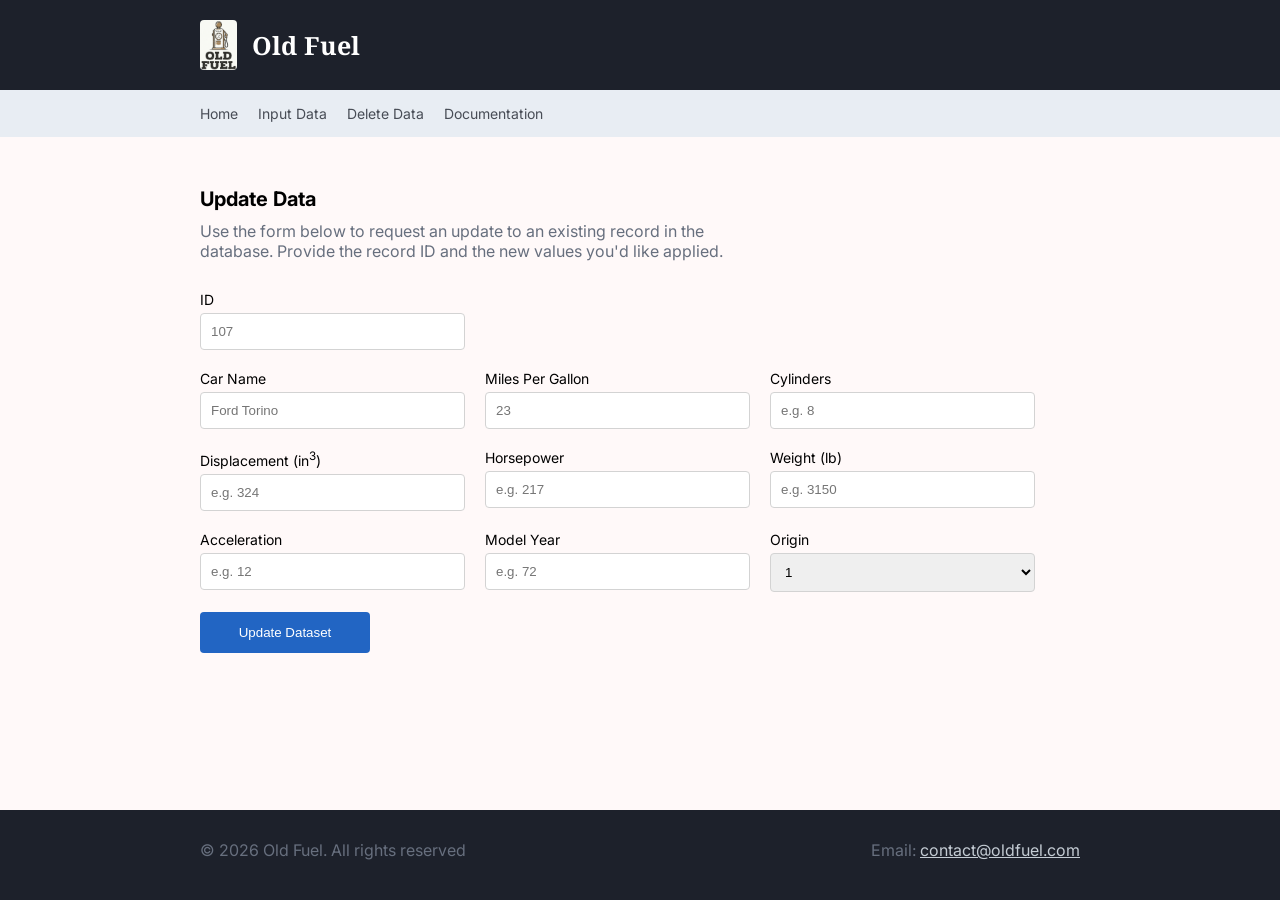
<file: frontend/html/data-update.html>
<!doctype html>
<html lang="en">
  <head>
    <meta charset="UTF-8" />
    <meta name="viewport" content="width=device-width, initial-scale=1.0" />
    <title>Old Fuel - Data Update</title>
    <link rel="stylesheet" href="/frontend/css/data-update.css" />
    <link rel="preconnect" href="https://fonts.googleapis.com" />
    <link rel="preconnect" href="https://fonts.gstatic.com" crossorigin />
    <link
      href="https://fonts.googleapis.com/css2?family=Inter:ital,opsz,wght@0,14..32,100..900;1,14..32,100..900&family=Noto+Serif:ital,wght@0,100..900;1,100..900&display=swap"
      rel="stylesheet"
    />
  </head>
  <body>
    <!-- HEADER SECTION -->
    <header>
      <div class="header-container">
        <div>
          <img src="/frontend/icons/old-fuel.png" alt="old fuel icon" height="50px" />
          <h1>Old Fuel</h1>
        </div>
      </div>
    </header>

    <!-- NAVIGATON MENU -->
    <nav>
      <div class="navigation-menu">
        <a href="/index.html">Home</a>
        <a href="data-input.html">Input Data</a>
        <a href="data-deletion.html">Delete Data</a>
        <a href="documention.html">Documentation</a>
      </div>
    </nav>

    <main>
      <div class="main-container">
        <div class="submit-flex-container">
          <h2>Update Data</h2>
          <p>
            Use the form below to request an update to an existing record in the
            database. Provide the record ID and the new values you'd like
            applied.
          </p>
        </div>
        <!-- FORM -->
        <form action="/api/cars/update" method="POST">
          <input type="hidden" name="_method" value="PUT">
          <div class="form-container">
            <div class="flex-row">
              <!-- ID -->
              <div class="flex-col">
                <label for="id">ID</label>
                <input
                  class="max-width-form"
                  type="text"
                  name="id"
                  placeholder="107"
                  required
                />
              </div>
            </div>
            <div class="flex-row">
              <!-- CAR NAME -->
              <div class="flex-col">
                <label for="car_name">Car Name</label>
                <input
                  class="max-width-form"
                  type="text"
                  name="car_name"
                  placeholder="Ford Torino"
                  
                />
              </div>
              <!-- MPG -->
              <div class="flex-col">
                <label for="mpg">Miles Per Gallon</label>
                <input
                  class="max-width-form"
                  type="text"
                  name="mpg"
                  placeholder="23"
                  
                />
              </div>
              <!-- CYLINDERS -->
              <div class="flex-col">
                <label for="cylinders">Cylinders</label>
                <input
                  class="max-width-form"
                  type="text"
                  name="cylinders"
                  placeholder="e.g. 8"
                  
                />
              </div>
            </div>
            <!-- DISPLACEMENT -->
            <div class="flex-row">
              <div class="flex-col">
                <label for="displacement">Displacement (in<sup>3</sup>)</label>
                <input
                  type="text"
                  name="displacement"
                  placeholder="e.g. 324"
                  class="max-width-form"
                  
                />
              </div>
              <!-- HORSEPOWER -->
              <div class="flex-col">
                <label for="horsepower">Horsepower</label>
                <input
                  type="text"
                  name="horsepower"
                  placeholder="e.g. 217"
                  class="max-width-form"
                  
                />
              </div>
              <!-- WEIGHT -->
              <div class="flex-col">
                <label for="weight">Weight (lb)</label>
                <input
                  type="text"
                  name="weight"
                  placeholder="e.g. 3150"
                  class="max-width-form"
                  
                />
              </div>
            </div>
            <!-- ACCELERATION -->
            <div class="flex-row">
              <div class="flex-col">
                <label for="acceleration">Acceleration</label>
                <input
                  type="text"
                  name="acceleration"
                  placeholder="e.g. 12"
                  class="max-width-form"
                  
                />
              </div>
              <!-- MODEL YEAR -->
              <div class="flex-col">
                <label for="model_year">Model Year</label>
                <input
                  type="text"
                  name="model_year"
                  placeholder="e.g. 72"
                  class="max-width-form"
                  
                />
              </div>
              <!-- CAR ORIGIN -->
              <div class="flex-col">
                <label for="origin">Origin</label>
                <select
                  name="origin"
                  id="origin"
                  class="max-width-form"
                  
                >
                  <option value="1">1</option>
                  <option value="2">2</option>
                  <option value="3">3</option>
                </select>
              </div>
            </div>
            <!-- SUBMIT BUTTON -->
            <button>Update Dataset</button>
          </div>
        </form>
      </div>
    </main>
    <!-- FOOTER -->
    <footer>
      <div class="footer-container">
        <p>&copy; 2026 Old Fuel. All rights reserved</p>
        <p>Email: <a href="contact@oldfuel.com">contact@oldfuel.com</a></p>
      </div>
    </footer>

    
  </body>
</html>
</file>
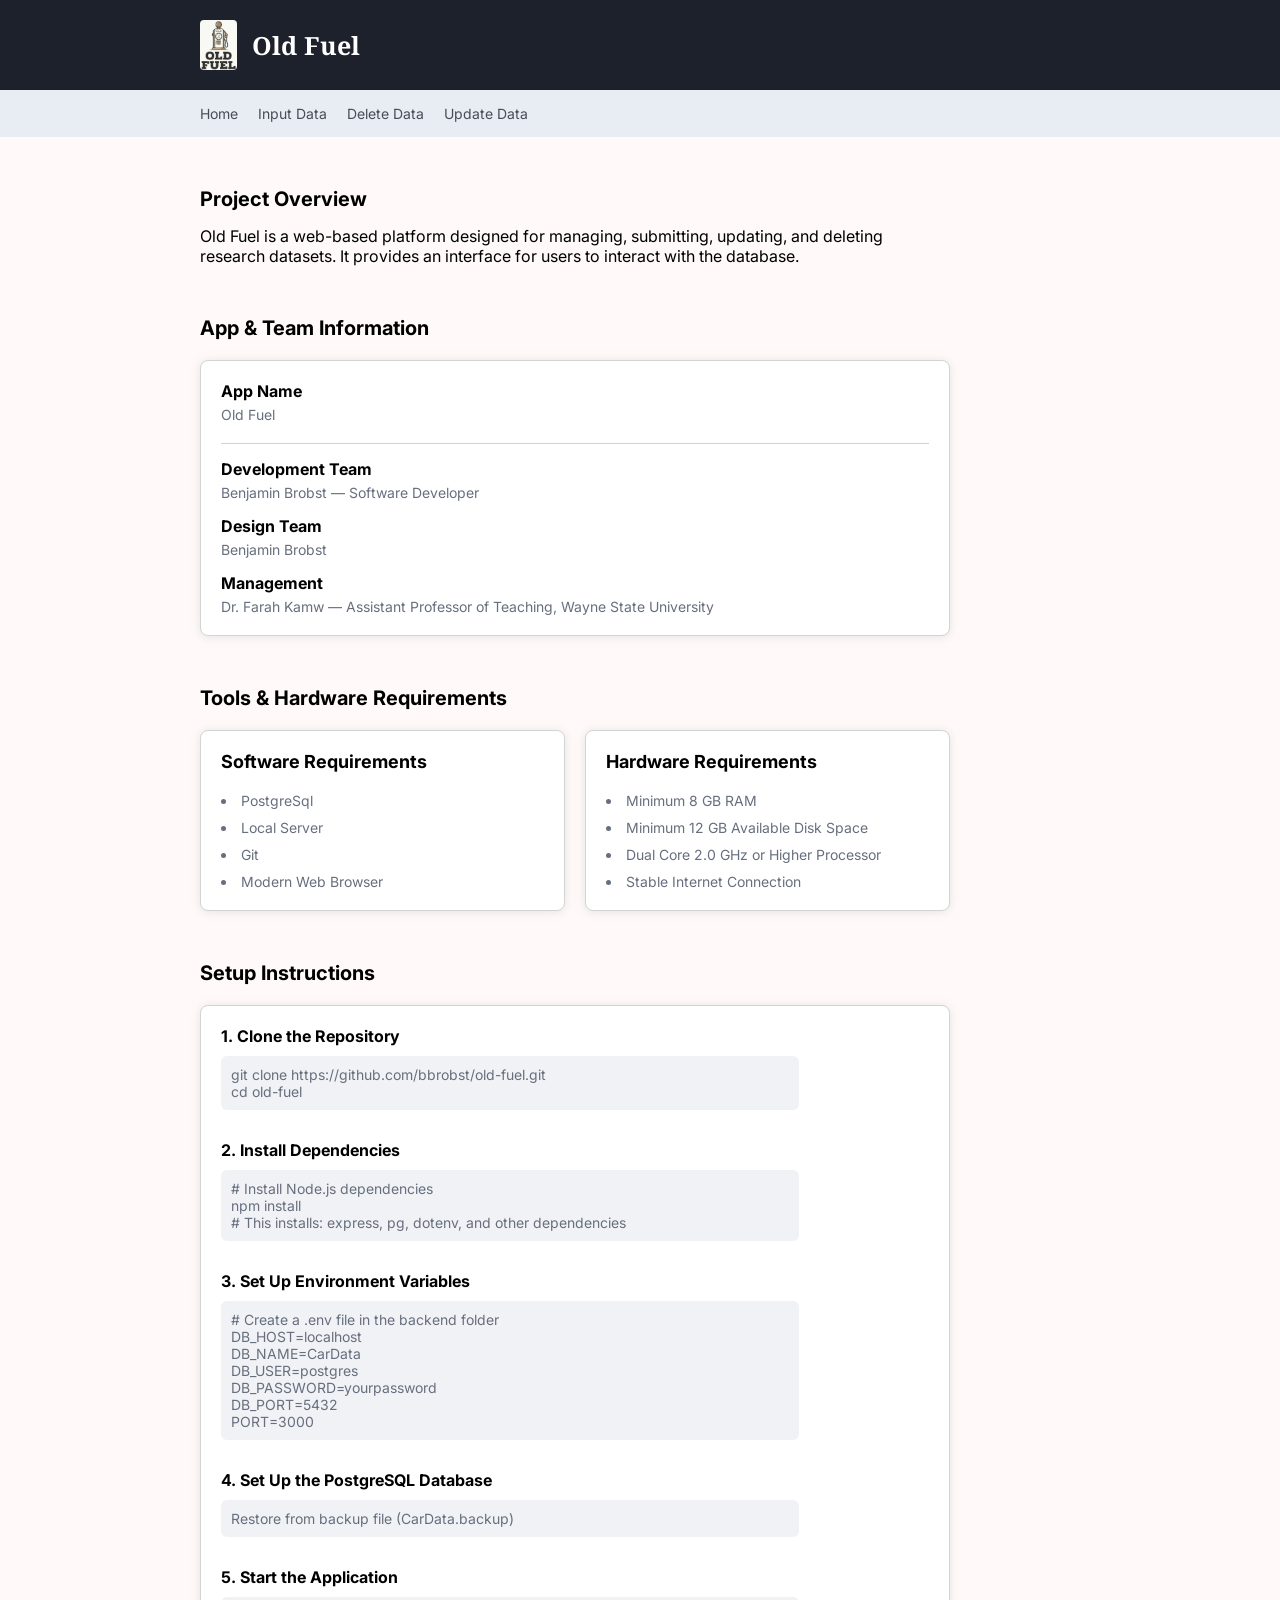
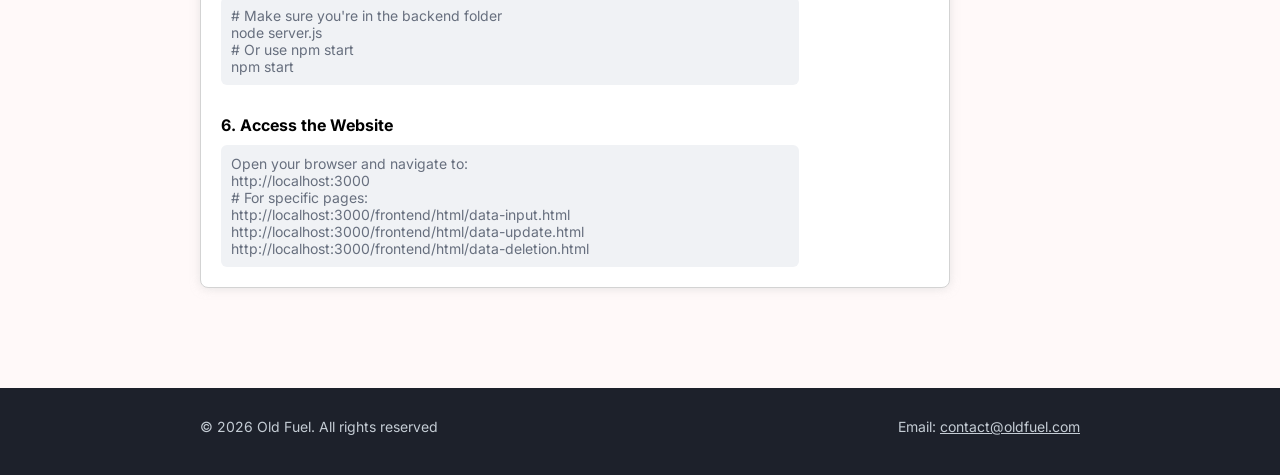
<file: frontend/html/documention.html>
<!doctype html>
<html lang="en">
  <head>
    <meta charset="UTF-8" />
    <meta name="viewport" content="width=device-width, initial-scale=1.0" />
    <title>Old Fuel - Documentation</title>
    <link rel="stylesheet" href="/frontend/css/documentation.css" />
    <link rel="preconnect" href="https://fonts.googleapis.com" />
    <link rel="preconnect" href="https://fonts.gstatic.com" crossorigin />
    <link
      href="https://fonts.googleapis.com/css2?family=Inter:ital,opsz,wght@0,14..32,100..900;1,14..32,100..900&family=Noto+Serif:ital,wght@0,100..900;1,100..900&display=swap"
      rel="stylesheet"
    />
  </head>
  <body>
    <!-- HEADER SECTION -->
    <header>
      <div class="header-container">
        <div>
          <img src="/frontend/icons/old-fuel.png" alt="old fuel icon" height="50px" />
          <h1>Old Fuel</h1>
        </div>
      </div>
    </header>

    <!-- NAVIGATON MENU -->
    <nav>
      <div class="navigation-menu">
        <a href="/index.html">Home</a>
        <a href="data-input.html">Input Data</a>
        <a href="data-deletion.html">Delete Data</a>
        <a href="data-update.html">Update Data</a>
      </div>
    </nav>

    <!-- MAIN CONTENT SECTION -->
    <main>
      <div class="main-content-container">
        <div class="project-overview-container">
          <h2>Project Overview</h2>
          <p>
            Old Fuel is a web-based platform designed for
            managing, submitting, updating, and deleting research datasets. It
            provides an interface for users to interact with the database.
          </p>
        </div>
        <!-- APP & TEAM INFORMATION -->
        <div class="app-team-info">
          <h2>App & Team Information</h2>
          <div class="app-team-grid-container">
            <div class="app-team-flex-container-col">
              <div class="name-url-flex-row">
                <div class="app-info-flex-col">
                  <p class="app-team-header-category"><span>App Name</span></p>
                  <p class="app-info-credit-description">
                    <span>Old Fuel</span>
                  </p>
                </div>
                <div class="app-info-flex-col">
                  <!-- <p class="app-team-header-category">Web URL</p>
                  <a href="http://127.0.0.1:5500/html/index.html"
                    >http://127.0.0.1:5500/html/index.html</a
                  > -->
                </div>
              </div>
              <div class="app-info-flex-col">
                <p class="app-team-header-category">Development Team</p>
                <p class="app-info-credit-description">
                  Benjamin Brobst — Software Developer
                </p>
              </div>
              <div class="app-info-flex-col">
                <p class="app-team-header-category">Design Team</p>
                <p class="app-info-credit-description">Benjamin Brobst</p>
              </div>
              <div class="app-info-flex-col">
                <p class="app-team-header-category">Management</p>
                <p class="app-info-credit-description">
                  Dr. Farah Kamw — Assistant Professor of Teaching, Wayne State
                  University
                </p>
              </div>
            </div>
          </div>
        </div>

        <!-- TOOLS & HARDWARE REQUIRMENTS -->
        <div class="tools-hardware-container-flex-col">
          <h2>Tools & Hardware Requirements</h2>
          <div class="tools-hardware-grid-container">
            <div class="tools-hardware-grid-items">
              <div class="tools-hardware-flexbox-col">
                <p>Software Requirements</p>
                <div class="tools-hardware-flex-items">
                  <ul>
                    <li>PostgreSql</li>
                    <li>Local Server</li>
                    <li>Git</li>
                    <li>Modern Web Browser</li>
                  </ul>
                </div>
              </div>
            </div>
            <div class="tools-hardware-grid-items">
              <div class="tools-hardware-flexbox-col">
                <p>Hardware Requirements</p>
                <div class="tools-hardware-flex-items">
                  <ul>
                    <li>Minimum 8 GB RAM</li>
                    <li>Minimum 12 GB Available Disk Space</li>
                    <li>Dual Core 2.0 GHz or Higher Processor</li>
                    <li>Stable Internet Connection</li>
                  </ul>
                </div>
              </div>
            </div>
          </div>
        </div>

              <!-- SETUP INSTRUCTION -->
      <div class="setup-instruction-flexbox-container-col">
        <h2>Setup Instructions</h2>
        <div class="setup-steps-flexbox-container-col">
          <div class="setup-steps-flexbox-col">
            <p class="setup-steps-header">1. Clone the Repository</p>
            <div class="setup-steps-description-flexbox-container-col">
              <p>git clone https://github.com/bbrobst/old-fuel.git</p>
              <p>cd old-fuel</p>
            </div>
          </div>
          
          <div class="setup-steps-flexbox-col">
            <p class="setup-steps-header">2. Install Dependencies</p>
            <div class="setup-steps-description-flexbox-container-col">
              <p># Install Node.js dependencies</p>
              <p>npm install</p>
              <p># This installs: express, pg, dotenv, and other dependencies</p>
            </div>
          </div>
          
          <div class="setup-steps-flexbox-col">
            <p class="setup-steps-header">3. Set Up Environment Variables</p>
            <div class="setup-steps-description-flexbox-container-col">
              <p># Create a .env file in the backend folder</p>
              <p>DB_HOST=localhost</p>
              <p>DB_NAME=CarData</p>
              <p>DB_USER=postgres</p>
              <p>DB_PASSWORD=yourpassword</p>
              <p>DB_PORT=5432</p>
              <p>PORT=3000</p>
            </div>
          </div>
          
          <div class="setup-steps-flexbox-col">
            <p class="setup-steps-header">4. Set Up the PostgreSQL Database</p>
            <div class="setup-steps-description-flexbox-container-col">
              <p>Restore from backup file (CarData.backup)</p>
            </div>
          </div>
          
          <div class="setup-steps-flexbox-col">
            <p class="setup-steps-header">5. Start the Application</p>
            <div class="setup-steps-description-flexbox-container-col">
              <p># Make sure you're in the backend folder</p>
              <p>node server.js</p>
              <p># Or use npm start</p>
              <p>npm start</p>
            </div>
          </div>
          
          <div class="setup-steps-flexbox-col">
            <p class="setup-steps-header">6. Access the Website</p>
            <div class="setup-steps-description-flexbox-container-col">
              <p>Open your browser and navigate to:</p>
              <p>http://localhost:3000</p>
              <p># For specific pages:</p>
              <p>http://localhost:3000/frontend/html/data-input.html</p>
              <p>http://localhost:3000/frontend/html/data-update.html</p>
              <p>http://localhost:3000/frontend/html/data-deletion.html</p>
            </div>
          </div>
        </div>
      </div>
    </main>

    <!-- FOOTER -->
    <footer>
      <div class="footer-container">
        <p>&copy; 2026 Old Fuel. All rights reserved</p>
        <p>Email: <a href="contact@oldfuel.com">contact@oldfuel.com</a></p>
      </div>
    </footer>
  </body>
</html>
</file>
<file: css/home.css>
* {
  margin: 0;
  padding: 0;
  box-sizing: border-box;
}

html {
  font-size: 62.5%;
}

body {
  font-family: Inter, sans-serif;
  background-color: rgb(255, 249, 249);
}

h1 {
  font-size: 2.5rem;
}

h2 {
  font-size: 2rem;
}

h5 {
  font-size: 1.6rem;
}

h1, h5 {
  font-family: 'Noto Serif', serif;
}


/* HEADER */
.header-container {
  background-color: rgb(29, 33, 43);
  color: white;
  padding: 2rem 0;
}

.header-container div {
  display: flex;
  align-items: center;
  gap: 1.5rem;
}

.header-container div img {
  border-radius: 4px;
}

/* NAVIGATION MENU */
.navigation-menu {
  background-color: rgb(232, 237, 243);
  display: flex;
  gap: 2rem;
  padding: 1.5rem 0;
  font-size: 1.4rem;
}

.navigation-menu a {
  text-decoration: none;
  color: rgba(31, 36, 46, 0.8);
}

.navigation-menu a:hover {
  color: blue;
}

/* MAIN CONTENT */
.main-content-container {
  display: flex;
  flex-direction: column;
  gap: 3rem;
}

.introduction-container {
  display: flex;
  flex-direction: column;
  gap: 1.5rem;
  padding-top: 5rem;
}

.introduction-container p {
  font-size: 1.6rem;
  max-width: 100rem;
}

.available-datasets-container {
  display: flex;
  flex-direction: column;
  gap: 1.2rem;
}

.datasets-grid-container {
  display: grid;
}

.dataset-grid-items {
  border: 1px solid lightgray;
  border-radius: 8px;
  background-color: white;
  width: fit-content;
  box-shadow: 0 1px 10px rgba(211, 211, 211, 0.548);
}

.dataset-flex-container {
  display: flex;
  flex-direction: column;
  gap: 1rem;
  padding: 1.5rem;
}

.dataset-flex-container p {
  font-size: 1.4rem;
}

.dataset-flex-container a {
  text-decoration: none;
  font-size: 1.2rem;
}

/* FOOTER */
footer {
  color: rgb(196, 204, 212);
  font-size: 1.4rem;
}

.footer-container {
  display: flex;
  position: absolute;
  bottom: 0;
  left: 0;
  right: 0;
  padding: 3rem 20rem 4rem 0;
  background-color: rgb(29, 33, 43);
  justify-content: space-between;
  align-items: center;
}

.footer-container div {
  display: flex;
}

.footer-container p a {
  color: rgb(196, 204, 212);
}

.footer-container p a:hover {
  color: rgb(231, 235, 238)
}

/* align everything */
.header-container div, .navigation-menu, .footer-container, .available-datasets-container, .introduction-container {
  padding-left: 20rem;
} 


/* MEDIA QUERIES */
@media(max-width: 60rem) {
  .header-container div, .navigation-menu, .footer-container, .available-datasets-container, .introduction-container {
    padding-left: 10rem;
  } 

  .footer-container {
    padding-right: 10rem;
  }
}
@media(max-width: 40rem) {
  .header-container div, .navigation-menu, .footer-container, .available-datasets-container, .introduction-container {
    padding-left: 4rem;
  } 

  .footer-container {
    padding-right: 4rem;
  }
}
</file>
<file: data-deletion.css>
* {
  margin: 0;
  padding: 0;
  box-sizing: border-box;
}

html {
  font-size: 62.5%;
}

body {
  font-family: Inter, sans-serif;
  background-color: rgb(255, 249, 249);
}

h1 {
  font-size: 2.5rem;
}

h2 {
  font-size: 2rem;
}

h5 {
  font-size: 1.6rem;
}

h1, h5 {
  font-family: 'Noto Serif', serif;
}

p {
  color: rgb(103, 111, 126);
  font-size: 1.6rem;
  max-width: 55.5rem;
}

/* HEADER */
.header-container {
  background-color: rgb(29, 33, 43);
  color: white;
  padding: 2rem 0;
}

.header-container div {
  display: flex;
  align-items: center;
  gap: 1.5rem;
}

.header-container div img {
  border-radius: 4px;
}

/* NAVIGATION MENU */
.navigation-menu {
  background-color: rgb(232, 237, 243);
  display: flex;
  gap: 2rem;
  padding: 1.5rem 0;
  font-size: 1.4rem;
}

.navigation-menu a {
  text-decoration: none;
  color: rgba(31, 36, 46, 0.8);
}

.navigation-menu a:hover {
  color: blue;
}

/* MAIN CONTENT */
.main-container {
  display: flex;
  flex-direction: column;
  gap: 3rem;
  padding-top: 5rem;
}

.submit-flex-container {
  display:flex;
  flex-direction: column;
  gap: 1rem;
}


/* FORM */

.form-container {
  display: flex;
  flex-direction: column;
  gap: 2rem;
}

.flex-row {
  display: flex;
  gap: 2rem;
}

.flex-col {
  display: flex;
  flex-direction: column;
  gap: 0.5rem;
}

.max-width-input {
  max-width: 55rem;
}

button {
  max-width: 15rem;
  padding: 1.3rem 0;
  border-radius: 4px;
  border: none;
  background-color: #ef4444;
  color: white;
}

button:hover {
  cursor: pointer;
  background-color: #ef4444;
}

label {
  font-size: 1.4rem;
}


input, textarea, select {
  padding: 1rem;
  border-radius: 4px;
  border: 1px solid lightgray;
}

.max-width-form {
  width: 26.5rem;
}

/* FOOTER */
footer {
  color: rgb(196, 204, 212);
  font-size: 1.4rem;
}

.footer-container {
  display: flex;
  position: absolute;
  bottom: 0;
  left: 0;
  right: 0;
  padding: 3rem 20rem 4rem 0;
  background-color: rgb(29, 33, 43);
  justify-content: space-between;
  align-items: center;
}

.footer-container div {
  display: flex;
}

.footer-container p a {
  color: rgb(196, 204, 212);
}

.footer-container p a:hover {
  color: rgb(231, 235, 238)
}

/* align everything */
.header-container div, .navigation-menu, .footer-container, .main-container  {
  padding-left: 20rem;
} 


/* MEDIA QUERIES */
@media(max-width: 60rem) {
  .header-container div, .navigation-menu, .footer-container, .main-container  {
    padding-left: 5rem;
  } 
  
}
</file>
<file: data-input.css>
* {
  margin: 0;
  padding: 0;
  box-sizing: border-box;
}

html {
  font-size: 62.5%;
}

body {
  font-family: Inter, sans-serif;
  background-color: rgb(255, 249, 249);
}

h1 {
  font-size: 2.5rem;
}

h2 {
  font-size: 2rem;
}

h5 {
  font-size: 1.6rem;
}

h1, h5 {
  font-family: 'Noto Serif', serif;
}

p {
  color: rgb(103, 111, 126);
  font-size: 1.6rem;
  max-width: 55.5rem;
}

/* HEADER */
.header-container {
  background-color: rgb(29, 33, 43);
  color: white;
  padding: 2rem 0;
}

.header-container div {
  display: flex;
  align-items: center;
  gap: 1.5rem;
}

.header-container div img {
  border-radius: 4px;
}

/* NAVIGATION MENU */
.navigation-menu {
  background-color: rgb(232, 237, 243);
  display: flex;
  gap: 2rem;
  padding: 1.5rem 0;
  font-size: 1.4rem;
}

.navigation-menu a {
  text-decoration: none;
  color: rgba(31, 36, 46, 0.8);
}

.navigation-menu a:hover {
  color: blue;
}

/* MAIN CONTENT */
.main-container {
  display: flex;
  flex-direction: column;
  gap: 3rem;
  padding-top: 5rem;
}

.submit-flex-container {
  display:flex;
  flex-direction: column;
  gap: 1rem;
}


/* FORM */

.form-container {
  display: flex;
  flex-direction: column;
  gap: 2rem;
}

.flex-row {
  display: flex;
  gap: 2rem;
}

.flex-col {
  display: flex;
  flex-direction: column;
  gap: 0.5rem;
}

.max-width-input {
  max-width: 55rem;
}

button {
  max-width: 15rem;
  padding: 1.3rem 0;
  border-radius: 4px;
  border: none;
  background-color: #2265c3;
  color: white;
}

button:hover {
  cursor: pointer;
  background-color: #2265c3e8;
}

label {
  font-size: 1.4rem;
}


input, textarea, select {
  padding: 1rem;
  border-radius: 4px;
  border: 1px solid lightgray;
}

.max-width-form {
  width: 26.5rem;
}

/* FOOTER */
footer {
  color: rgb(196, 204, 212);
  font-size: 1.4rem;
}

.footer-container {
  display: flex;
  position: absolute;
  bottom: 0;
  left: 0;
  right: 0;
  padding: 3rem 20rem 4rem 0;
  background-color: rgb(29, 33, 43);
  justify-content: space-between;
  align-items: center;
}

.footer-container div {
  display: flex;
}

.footer-container p a {
  color: rgb(196, 204, 212);
}

.footer-container p a:hover {
  color: rgb(231, 235, 238)
}

/* align everything */
.header-container div, .navigation-menu, .footer-container, .main-container  {
  padding-left: 20rem;
} 


/* MEDIA QUERIES */
@media(max-width: 60rem) {
  .header-container div, .navigation-menu, .footer-container, .main-container  {
    padding-left: 5rem;
  } 
  
}
</file>
<file: css/data-deletion.css>
* {
  margin: 0;
  padding: 0;
  box-sizing: border-box;
}

html {
  font-size: 62.5%;
}

body {
  font-family: Inter, sans-serif;
  background-color: rgb(255, 249, 249);
}

h1 {
  font-size: 2.5rem;
}

h2 {
  font-size: 2rem;
}

h5 {
  font-size: 1.6rem;
}

h1, h5 {
  font-family: 'Noto Serif', serif;
}

p {
  color: rgb(103, 111, 126);
  font-size: 1.6rem;
  max-width: 55.5rem;
}

/* HEADER */
.header-container {
  background-color: rgb(29, 33, 43);
  color: white;
  padding: 2rem 0;
}

.header-container div {
  display: flex;
  align-items: center;
  gap: 1.5rem;
}

.header-container div img {
  border-radius: 4px;
}

/* NAVIGATION MENU */
.navigation-menu {
  background-color: rgb(232, 237, 243);
  display: flex;
  gap: 2rem;
  padding: 1.5rem 0;
  font-size: 1.4rem;
}

.navigation-menu a {
  text-decoration: none;
  color: rgba(31, 36, 46, 0.8);
}

.navigation-menu a:hover {
  color: blue;
}

/* MAIN CONTENT */
.main-container {
  display: flex;
  flex-direction: column;
  gap: 3rem;
  padding-top: 5rem;
}

.submit-flex-container {
  display:flex;
  flex-direction: column;
  gap: 1rem;
}


/* FORM */

.form-container {
  display: flex;
  flex-direction: column;
  gap: 2rem;
}

.flex-row {
  display: flex;
  gap: 2rem;
}

.flex-col {
  display: flex;
  flex-direction: column;
  gap: 0.5rem;
}

.max-width-input {
  max-width: 55rem;
}

button {
  max-width: 15rem;
  padding: 1.3rem 0;
  border-radius: 4px;
  border: none;
  background-color: #ef4444;
  color: white;
}

button:hover {
  cursor: pointer;
  background-color: #ef4444;
}

label {
  font-size: 1.4rem;
}


input, textarea, select {
  padding: 1rem;
  border-radius: 4px;
  border: 1px solid lightgray;
}

.max-width-form {
  width: 26.5rem;
}

/* FOOTER */
footer {
  color: rgb(196, 204, 212);
  font-size: 1.4rem;
}

.footer-container {
  display: flex;
  position: absolute;
  bottom: 0;
  left: 0;
  right: 0;
  padding: 3rem 20rem 4rem 0;
  background-color: rgb(29, 33, 43);
  justify-content: space-between;
  align-items: center;
}

.footer-container div {
  display: flex;
}

.footer-container p a {
  color: rgb(196, 204, 212);
}

.footer-container p a:hover {
  color: rgb(231, 235, 238)
}

/* align everything */
.header-container div, .navigation-menu, .footer-container, .main-container  {
  padding-left: 20rem;
} 


/* MEDIA QUERIES */
@media(max-width: 60rem) {
  .header-container div, .navigation-menu, .footer-container, .main-container  {
    padding-left: 5rem;
  } 
  
}
</file>
<file: css/data-input.css>
* {
  margin: 0;
  padding: 0;
  box-sizing: border-box;
}

html {
  font-size: 62.5%;
}

body {
  font-family: Inter, sans-serif;
  background-color: rgb(255, 249, 249);
}

h1 {
  font-size: 2.5rem;
}

h2 {
  font-size: 2rem;
}

h5 {
  font-size: 1.6rem;
}

h1, h5 {
  font-family: 'Noto Serif', serif;
}

p {
  color: rgb(103, 111, 126);
  font-size: 1.6rem;
  max-width: 55.5rem;
}

/* HEADER */
.header-container {
  background-color: rgb(29, 33, 43);
  color: white;
  padding: 2rem 0;
}

.header-container div {
  display: flex;
  align-items: center;
  gap: 1.5rem;
}

.header-container div img {
  border-radius: 4px;
}

/* NAVIGATION MENU */
.navigation-menu {
  background-color: rgb(232, 237, 243);
  display: flex;
  gap: 2rem;
  padding: 1.5rem 0;
  font-size: 1.4rem;
}

.navigation-menu a {
  text-decoration: none;
  color: rgba(31, 36, 46, 0.8);
}

.navigation-menu a:hover {
  color: blue;
}

/* MAIN CONTENT */
.main-container {
  display: flex;
  flex-direction: column;
  gap: 3rem;
  padding-top: 5rem;
}

.submit-flex-container {
  display:flex;
  flex-direction: column;
  gap: 1rem;
}


/* FORM */

.form-container {
  display: flex;
  flex-direction: column;
  gap: 2rem;
}

.flex-row {
  display: flex;
  gap: 2rem;
}

.flex-col {
  display: flex;
  flex-direction: column;
  gap: 0.5rem;
}

.max-width-input {
  max-width: 55rem;
}

button {
  max-width: 15rem;
  padding: 1.3rem 0;
  border-radius: 4px;
  border: none;
  background-color: #2265c3;
  color: white;
}

button:hover {
  cursor: pointer;
  background-color: #2265c3e8;
}

label {
  font-size: 1.4rem;
}


input, textarea, select {
  padding: 1rem;
  border-radius: 4px;
  border: 1px solid lightgray;
}

.max-width-form {
  width: 26.5rem;
}

/* FOOTER */
footer {
  color: rgb(196, 204, 212);
  font-size: 1.4rem;
}

.footer-container {
  display: flex;
  position: absolute;
  bottom: 0;
  left: 0;
  right: 0;
  padding: 3rem 20rem 4rem 0;
  background-color: rgb(29, 33, 43);
  justify-content: space-between;
  align-items: center;
}

.footer-container div {
  display: flex;
}

.footer-container p a {
  color: rgb(196, 204, 212);
}

.footer-container p a:hover {
  color: rgb(231, 235, 238)
}

/* align everything */
.header-container div, .navigation-menu, .footer-container, .main-container  {
  padding-left: 20rem;
} 


/* MEDIA QUERIES */
@media(max-width: 60rem) {
  .header-container div, .navigation-menu, .footer-container, .main-container  {
    padding-left: 5rem;
  } 
  
}
</file>
<file: css/data-update.css>
* {
  margin: 0;
  padding: 0;
  box-sizing: border-box;
}

html {
  font-size: 62.5%;
}

body {
  font-family: Inter, sans-serif;
  background-color: rgb(255, 249, 249);
}

h1 {
  font-size: 2.5rem;
}

h2 {
  font-size: 2rem;
}

h5 {
  font-size: 1.6rem;
}

h1, h5 {
  font-family: 'Noto Serif', serif;
}

p {
  color: rgb(103, 111, 126);
  font-size: 1.6rem;
  max-width: 55.5rem;
}

/* HEADER */
.header-container {
  background-color: rgb(29, 33, 43);
  color: white;
  padding: 2rem 0;
}

.header-container div {
  display: flex;
  align-items: center;
  gap: 1.5rem;
}

.header-container div img {
  border-radius: 4px;
}

/* NAVIGATION MENU */
.navigation-menu {
  background-color: rgb(232, 237, 243);
  display: flex;
  gap: 2rem;
  padding: 1.5rem 0;
  font-size: 1.4rem;
}

.navigation-menu a {
  text-decoration: none;
  color: rgba(31, 36, 46, 0.8);
}

.navigation-menu a:hover {
  color: blue;
}

/* MAIN CONTENT */
.main-container {
  display: flex;
  flex-direction: column;
  gap: 3rem;
  padding-top: 5rem;
}

.submit-flex-container {
  display:flex;
  flex-direction: column;
  gap: 1rem;
}


/* FORM */

.form-container {
  display: flex;
  flex-direction: column;
  gap: 2rem;
}

.flex-row {
  display: flex;
  gap: 2rem;
}

.flex-col {
  display: flex;
  flex-direction: column;
  gap: 0.5rem;
}

.max-width-input {
  max-width: 55rem;
}

button {
  max-width: 17rem;
  padding: 1.3rem 0.5rem;
  border-radius: 4px;
  border: none;
  background-color: #2265c3;
  color: white;
}

button:hover {
  cursor: pointer;
  background-color: #2265c3e8;
}

label {
  font-size: 1.4rem;
}


input, textarea, select {
  padding: 1rem;
  border-radius: 4px;
  border: 1px solid lightgray;
}

.max-width-form {
  width: 26.5rem;
}

/* FOOTER */
footer {
  color: rgb(196, 204, 212);
  font-size: 1.4rem;
}

.footer-container {
  display: flex;
  position: absolute;
  bottom: 0;
  left: 0;
  right: 0;
  padding: 3rem 20rem 4rem 0;
  background-color: rgb(29, 33, 43);
  justify-content: space-between;
  align-items: center;
}

.footer-container div {
  display: flex;
}

.footer-container p a {
  color: rgb(196, 204, 212);
}

.footer-container p a:hover {
  color: rgb(231, 235, 238)
}

/* align everything */
.header-container div, .navigation-menu, .footer-container, .main-container  {
  padding-left: 20rem;
} 


/* MEDIA QUERIES */
@media(max-width: 60rem) {
  .header-container div, .navigation-menu, .footer-container, .main-container  {
    padding-left: 5rem;
  } 
  
}
</file>
<file: css/documentation.css>
* {
  margin: 0;
  padding: 0;
  box-sizing: border-box;
}

html {
  font-size: 62.5%;
}

body {
  font-family: Inter, sans-serif;
  background-color: rgb(255, 249, 249);
}

h1 {
  font-size: 2.5rem;
}

h2 {
  font-size: 2rem;
}

h5 {
  font-size: 1.6rem;
}

h1, h5 {
  font-family: 'Noto Serif', serif;
}


/* HEADER */
.header-container {
  background-color: rgb(29, 33, 43);
  color: white;
  padding: 2rem 0;
}

.header-container div {
  display: flex;
  align-items: center;
  gap: 1.5rem;
}

.header-container div img {
  border-radius: 4px;
}

/* NAVIGATION MENU */
.navigation-menu {
  background-color: rgb(232, 237, 243);
  display: flex;
  gap: 2rem;
  padding: 1.5rem 0;
  font-size: 1.4rem;
}

.navigation-menu a {
  text-decoration: none;
  color: rgba(31, 36, 46, 0.8);
}



.navigation-menu a:hover {
  color: blue;
}

/* MAIN CONTENT */
.main-content-container {
  display: flex;
  flex-direction: column;
  gap: 5rem;
  max-width: 100rem;
  padding: 0 5rem;
}

.project-overview-container {
  display: flex;
  flex-direction: column;
  gap: 1.5rem;
  padding-top: 5rem;
}

.project-overview-container p {
  font-size: 1.6rem;
  max-width: 85rem;
}

/* APP & TEAM INFORMATION */
.app-team-info {
  display: flex;
  flex-direction: column;
  gap: 2rem;
}

.app-team-grid-container {
  display: grid;
  background-color: white;
  border: 1px solid lightgray;
  border-radius: 8px;
  box-shadow: 0 1px 10px rgba(211, 211, 211, 0.548);
  padding: 2rem;
}

.app-team-flex-container-col {
  display: flex;
  flex-direction: column;
  gap: 1.5rem;
}

.name-url-flex-row {
  display: flex;
  border-bottom: 1px solid lightgray;
  padding-bottom: 2rem;
  justify-content: space-between;
}

.app-info-flex-col {
  display: flex;
  flex-direction: column;
  gap: 0.5rem;
}

.credit-flex-col {
  display: flex;
}

.app-team-header-category {
  font-weight: bold;
  font-size: 1.6rem;
}

.app-info-credit-description {
  color: rgb(103, 111, 126);
}

.app-info-credit-description, .app-info-flex-col a {
  font-size: 1.4rem;
}

/* TOOLS & HARDWARE REQUIRMENTS */
.tools-hardware-container-flex-col {
  display: flex;
  flex-direction: column;
  gap: 2rem;
}

.tools-hardware-grid-container {
  display: grid;
  max-width: 75rem;
  grid-template-columns: 1fr 1fr;
  width: 100%;
  gap: 2rem;
}

.tools-hardware-grid-items {
  background-color: white;
  border: 1px solid lightgray;
  border-radius: 8px;
  box-shadow: 0 1px 10px rgba(211, 211, 211, 0.548);
  padding: 2rem;
}

.tools-hardware-flexbox-col {
  display: flex;
  flex-direction: column;
  gap: 2rem;
}

.tools-hardware-flexbox-col p {
  font-weight: bold;
  font-size: 1.8rem;
}

.tools-hardware-flex-items ul{
  display: flex;
  flex-direction: column;
  gap: 1rem;
  list-style-position: inside;
  font-size: 1.4rem;
  color: #676f7e;
}

/* SETUP INSTRUCTION */
.setup-instruction-flexbox-container-col {
  display: flex;
  flex-direction: column;
  gap: 2rem;
  padding-bottom: 10rem;
}

.setup-steps-flexbox-container-col {
  background-color: white;
  display: flex;
  flex-direction: column;
  gap: 3rem;
  max-width: 85rem;
  border: 1px solid lightgray;
  border-radius: 8px;
  box-shadow: 0 1px 10px rgba(211, 211, 211, 0.548);
  padding: 2rem;
  padding-right: 15rem;
}

.setup-steps-flexbox-col {
  display: flex;
  flex-direction: column;
  gap: 1rem;
}

.setup-steps-header {
  font-weight: bold;
  font-size: 1.6rem;
}

.setup-steps-description-flexbox-container-col {
  background-color: #f0f2f5;
  color: #676f7e;
  padding: 1rem;
  border: none;
  border-radius: 6px;
  font-size: 1.4rem;
}


/* FOOTER */
footer {
  color: rgb(196, 204, 212);
  font-size: 1.4rem;
}

.footer-container {
  display: flex;
  padding: 3rem 20rem 4rem 0;
  background-color: rgb(29, 33, 43);
  justify-content: space-between;
  align-items: center;
}

.footer-container div {
  display: flex;
}

.footer-container p a {
  color: rgb(196, 204, 212);
}

.footer-container p a:hover {
  color: rgb(231, 235, 238)
}

/* align everything */
.header-container div, .navigation-menu, .footer-container, .main-content-container {
  padding-left: 20rem;
} 


/* MEDIA QUERIES */
@media(max-width: 60rem) {
  .header-container div, .navigation-menu, .main-content-container  {
    padding-left: 10rem;
  } 

  .footer-container {
    padding-right: 10rem;
  }
}
@media(max-width: 40rem) {
  .header-container div, .navigation-menu, .footer-container, .main-content-container {
    padding-left: 4rem;
  } 

  .footer-container {
    padding-right: 4rem;
  }
}
</file>
<file: frontend/css/data-deletion.css>
* {
  margin: 0;
  padding: 0;
  box-sizing: border-box;
}

html {
  font-size: 62.5%;
}

body {
  font-family: Inter, sans-serif;
  background-color: rgb(255, 249, 249);
}

h1 {
  font-size: 2.5rem;
}

h2 {
  font-size: 2rem;
}

h5 {
  font-size: 1.6rem;
}

h1, h5 {
  font-family: 'Noto Serif', serif;
}

p {
  color: rgb(103, 111, 126);
  font-size: 1.6rem;
  max-width: 55.5rem;
}

/* HEADER */
.header-container {
  background-color: rgb(29, 33, 43);
  color: white;
  padding: 2rem 0;
}

.header-container div {
  display: flex;
  align-items: center;
  gap: 1.5rem;
}

.header-container div img {
  border-radius: 4px;
}

/* NAVIGATION MENU */
.navigation-menu {
  background-color: rgb(232, 237, 243);
  display: flex;
  gap: 2rem;
  padding: 1.5rem 0;
  font-size: 1.4rem;
}

.navigation-menu a {
  text-decoration: none;
  color: rgba(31, 36, 46, 0.8);
}

.navigation-menu a:hover {
  color: blue;
}

/* MAIN CONTENT */
.main-container {
  display: flex;
  flex-direction: column;
  gap: 3rem;
  padding-top: 5rem;
}

.submit-flex-container {
  display:flex;
  flex-direction: column;
  gap: 1rem;
}


/* FORM */

.form-container {
  display: flex;
  flex-direction: column;
  gap: 2rem;
}

.flex-row {
  display: flex;
  gap: 2rem;
}

.flex-col {
  display: flex;
  flex-direction: column;
  gap: 0.5rem;
}

.max-width-input {
  max-width: 55rem;
}

button {
  max-width: 15rem;
  padding: 1.3rem 0;
  border-radius: 4px;
  border: none;
  background-color: #ef4444;
  color: white;
}

button:hover {
  cursor: pointer;
  background-color: #ef4444;
}

label {
  font-size: 1.4rem;
}


input, textarea, select {
  padding: 1rem;
  border-radius: 4px;
  border: 1px solid lightgray;
}

.max-width-form {
  width: 26.5rem;
}

/* FOOTER */
footer {
  color: rgb(196, 204, 212);
  font-size: 1.4rem;
}

.footer-container {
  display: flex;
  position: absolute;
  bottom: 0;
  left: 0;
  right: 0;
  padding: 3rem 20rem 4rem 0;
  background-color: rgb(29, 33, 43);
  justify-content: space-between;
  align-items: center;
}

.footer-container div {
  display: flex;
}

.footer-container p a {
  color: rgb(196, 204, 212);
}

.footer-container p a:hover {
  color: rgb(231, 235, 238)
}

/* align everything */
.header-container div, .navigation-menu, .footer-container, .main-container  {
  padding-left: 20rem;
} 


/* MEDIA QUERIES */
@media(max-width: 60rem) {
  .header-container div, .navigation-menu, .footer-container, .main-container  {
    padding-left: 5rem;
  } 
  
}
</file>
<file: frontend/css/data-input.css>
* {
  margin: 0;
  padding: 0;
  box-sizing: border-box;
}

html {
  font-size: 62.5%;
}

body {
  font-family: Inter, sans-serif;
  background-color: rgb(255, 249, 249);
}

h1 {
  font-size: 2.5rem;
}

h2 {
  font-size: 2rem;
}

h5 {
  font-size: 1.6rem;
}

h1, h5 {
  font-family: 'Noto Serif', serif;
}

p {
  color: rgb(103, 111, 126);
  font-size: 1.6rem;
  max-width: 55.5rem;
}

/* HEADER */
.header-container {
  background-color: rgb(29, 33, 43);
  color: white;
  padding: 2rem 0;
}

.header-container div {
  display: flex;
  align-items: center;
  gap: 1.5rem;
}

.header-container div img {
  border-radius: 4px;
}

/* NAVIGATION MENU */
.navigation-menu {
  background-color: rgb(232, 237, 243);
  display: flex;
  gap: 2rem;
  padding: 1.5rem 0;
  font-size: 1.4rem;
}

.navigation-menu a {
  text-decoration: none;
  color: rgba(31, 36, 46, 0.8);
}

.navigation-menu a:hover {
  color: blue;
}

/* MAIN CONTENT */
.main-container {
  display: flex;
  flex-direction: column;
  gap: 3rem;
  padding-top: 5rem;
}

.submit-flex-container {
  display:flex;
  flex-direction: column;
  gap: 1rem;
}


/* FORM */

.form-container {
  display: flex;
  flex-direction: column;
  gap: 2rem;
}

.flex-row {
  display: flex;
  gap: 2rem;
}

.flex-col {
  display: flex;
  flex-direction: column;
  gap: 0.5rem;
}

.max-width-input {
  max-width: 55rem;
}

button {
  max-width: 15rem;
  padding: 1.3rem 0;
  border-radius: 4px;
  border: none;
  background-color: #2265c3;
  color: white;
}

button:hover {
  cursor: pointer;
  background-color: #2265c3e8;
}

label {
  font-size: 1.4rem;
}


input, textarea, select {
  padding: 1rem;
  border-radius: 4px;
  border: 1px solid lightgray;
}

.max-width-form {
  width: 26.5rem;
}

/* FOOTER */
footer {
  color: rgb(196, 204, 212);
  font-size: 1.4rem;
}

.footer-container {
  display: flex;
  position: absolute;
  bottom: 0;
  left: 0;
  right: 0;
  padding: 3rem 20rem 4rem 0;
  background-color: rgb(29, 33, 43);
  justify-content: space-between;
  align-items: center;
}

.footer-container div {
  display: flex;
}

.footer-container p a {
  color: rgb(196, 204, 212);
}

.footer-container p a:hover {
  color: rgb(231, 235, 238)
}

/* align everything */
.header-container div, .navigation-menu, .footer-container, .main-container  {
  padding-left: 20rem;
} 


/* MEDIA QUERIES */
@media(max-width: 60rem) {
  .header-container div, .navigation-menu, .footer-container, .main-container  {
    padding-left: 5rem;
  } 
  
}
</file>
<file: frontend/css/data-update.css>
* {
  margin: 0;
  padding: 0;
  box-sizing: border-box;
}

html {
  font-size: 62.5%;
}

body {
  font-family: Inter, sans-serif;
  background-color: rgb(255, 249, 249);
}

h1 {
  font-size: 2.5rem;
}

h2 {
  font-size: 2rem;
}

h5 {
  font-size: 1.6rem;
}

h1, h5 {
  font-family: 'Noto Serif', serif;
}

p {
  color: rgb(103, 111, 126);
  font-size: 1.6rem;
  max-width: 55.5rem;
}

/* HEADER */
.header-container {
  background-color: rgb(29, 33, 43);
  color: white;
  padding: 2rem 0;
}

.header-container div {
  display: flex;
  align-items: center;
  gap: 1.5rem;
}

.header-container div img {
  border-radius: 4px;
}

/* NAVIGATION MENU */
.navigation-menu {
  background-color: rgb(232, 237, 243);
  display: flex;
  gap: 2rem;
  padding: 1.5rem 0;
  font-size: 1.4rem;
}

.navigation-menu a {
  text-decoration: none;
  color: rgba(31, 36, 46, 0.8);
}

.navigation-menu a:hover {
  color: blue;
}

/* MAIN CONTENT */
.main-container {
  display: flex;
  flex-direction: column;
  gap: 3rem;
  padding-top: 5rem;
}

.submit-flex-container {
  display:flex;
  flex-direction: column;
  gap: 1rem;
}


/* FORM */

.form-container {
  display: flex;
  flex-direction: column;
  gap: 2rem;
}

.flex-row {
  display: flex;
  gap: 2rem;
}

.flex-col {
  display: flex;
  flex-direction: column;
  gap: 0.5rem;
}

.max-width-input {
  max-width: 55rem;
}

button {
  max-width: 17rem;
  padding: 1.3rem 0.5rem;
  border-radius: 4px;
  border: none;
  background-color: #2265c3;
  color: white;
}

button:hover {
  cursor: pointer;
  background-color: #2265c3e8;
}

label {
  font-size: 1.4rem;
}


input, textarea, select {
  padding: 1rem;
  border-radius: 4px;
  border: 1px solid lightgray;
}

.max-width-form {
  width: 26.5rem;
}

/* FOOTER */
footer {
  color: rgb(196, 204, 212);
  font-size: 1.4rem;
}

.footer-container {
  display: flex;
  position: absolute;
  bottom: 0;
  left: 0;
  right: 0;
  padding: 3rem 20rem 4rem 0;
  background-color: rgb(29, 33, 43);
  justify-content: space-between;
  align-items: center;
}

.footer-container div {
  display: flex;
}

.footer-container p a {
  color: rgb(196, 204, 212);
}

.footer-container p a:hover {
  color: rgb(231, 235, 238)
}

/* align everything */
.header-container div, .navigation-menu, .footer-container, .main-container  {
  padding-left: 20rem;
} 


/* MEDIA QUERIES */
@media(max-width: 60rem) {
  .header-container div, .navigation-menu, .footer-container, .main-container  {
    padding-left: 5rem;
  } 
  
}
</file>
<file: frontend/css/documentation.css>
* {
  margin: 0;
  padding: 0;
  box-sizing: border-box;
}

html {
  font-size: 62.5%;
}

body {
  font-family: Inter, sans-serif;
  background-color: rgb(255, 249, 249);
}

h1 {
  font-size: 2.5rem;
}

h2 {
  font-size: 2rem;
}

h5 {
  font-size: 1.6rem;
}

h1, h5 {
  font-family: 'Noto Serif', serif;
}


/* HEADER */
.header-container {
  background-color: rgb(29, 33, 43);
  color: white;
  padding: 2rem 0;
}

.header-container div {
  display: flex;
  align-items: center;
  gap: 1.5rem;
}

.header-container div img {
  border-radius: 4px;
}

/* NAVIGATION MENU */
.navigation-menu {
  background-color: rgb(232, 237, 243);
  display: flex;
  gap: 2rem;
  padding: 1.5rem 0;
  font-size: 1.4rem;
}

.navigation-menu a {
  text-decoration: none;
  color: rgba(31, 36, 46, 0.8);
}



.navigation-menu a:hover {
  color: blue;
}

/* MAIN CONTENT */
.main-content-container {
  display: flex;
  flex-direction: column;
  gap: 5rem;
  max-width: 100rem;
  padding: 0 5rem;
}

.project-overview-container {
  display: flex;
  flex-direction: column;
  gap: 1.5rem;
  padding-top: 5rem;
}

.project-overview-container p {
  font-size: 1.6rem;
  max-width: 85rem;
}

/* APP & TEAM INFORMATION */
.app-team-info {
  display: flex;
  flex-direction: column;
  gap: 2rem;
}

.app-team-grid-container {
  display: grid;
  background-color: white;
  border: 1px solid lightgray;
  border-radius: 8px;
  box-shadow: 0 1px 10px rgba(211, 211, 211, 0.548);
  padding: 2rem;
}

.app-team-flex-container-col {
  display: flex;
  flex-direction: column;
  gap: 1.5rem;
}

.name-url-flex-row {
  display: flex;
  border-bottom: 1px solid lightgray;
  padding-bottom: 2rem;
  justify-content: space-between;
}

.app-info-flex-col {
  display: flex;
  flex-direction: column;
  gap: 0.5rem;
}

.credit-flex-col {
  display: flex;
}

.app-team-header-category {
  font-weight: bold;
  font-size: 1.6rem;
}

.app-info-credit-description {
  color: rgb(103, 111, 126);
}

.app-info-credit-description, .app-info-flex-col a {
  font-size: 1.4rem;
}

/* TOOLS & HARDWARE REQUIRMENTS */
.tools-hardware-container-flex-col {
  display: flex;
  flex-direction: column;
  gap: 2rem;
}

.tools-hardware-grid-container {
  display: grid;
  max-width: 75rem;
  grid-template-columns: 1fr 1fr;
  width: 100%;
  gap: 2rem;
}

.tools-hardware-grid-items {
  background-color: white;
  border: 1px solid lightgray;
  border-radius: 8px;
  box-shadow: 0 1px 10px rgba(211, 211, 211, 0.548);
  padding: 2rem;
}

.tools-hardware-flexbox-col {
  display: flex;
  flex-direction: column;
  gap: 2rem;
}

.tools-hardware-flexbox-col p {
  font-weight: bold;
  font-size: 1.8rem;
}

.tools-hardware-flex-items ul{
  display: flex;
  flex-direction: column;
  gap: 1rem;
  list-style-position: inside;
  font-size: 1.4rem;
  color: #676f7e;
}

/* SETUP INSTRUCTION */
.setup-instruction-flexbox-container-col {
  display: flex;
  flex-direction: column;
  gap: 2rem;
  padding-bottom: 10rem;
}

.setup-steps-flexbox-container-col {
  background-color: white;
  display: flex;
  flex-direction: column;
  gap: 3rem;
  max-width: 85rem;
  border: 1px solid lightgray;
  border-radius: 8px;
  box-shadow: 0 1px 10px rgba(211, 211, 211, 0.548);
  padding: 2rem;
  padding-right: 15rem;
}

.setup-steps-flexbox-col {
  display: flex;
  flex-direction: column;
  gap: 1rem;
}

.setup-steps-header {
  font-weight: bold;
  font-size: 1.6rem;
}

.setup-steps-description-flexbox-container-col {
  background-color: #f0f2f5;
  color: #676f7e;
  padding: 1rem;
  border: none;
  border-radius: 6px;
  font-size: 1.4rem;
}


/* FOOTER */
footer {
  color: rgb(196, 204, 212);
  font-size: 1.4rem;
}

.footer-container {
  display: flex;
  padding: 3rem 20rem 4rem 0;
  background-color: rgb(29, 33, 43);
  justify-content: space-between;
  align-items: center;
}

.footer-container div {
  display: flex;
}

.footer-container p a {
  color: rgb(196, 204, 212);
}

.footer-container p a:hover {
  color: rgb(231, 235, 238)
}

/* align everything */
.header-container div, .navigation-menu, .footer-container, .main-content-container {
  padding-left: 20rem;
} 


/* MEDIA QUERIES */
@media(max-width: 60rem) {
  .header-container div, .navigation-menu, .main-content-container  {
    padding-left: 10rem;
  } 

  .footer-container {
    padding-right: 10rem;
  }
}
@media(max-width: 40rem) {
  .header-container div, .navigation-menu, .footer-container, .main-content-container {
    padding-left: 4rem;
  } 

  .footer-container {
    padding-right: 4rem;
  }
}
</file>
